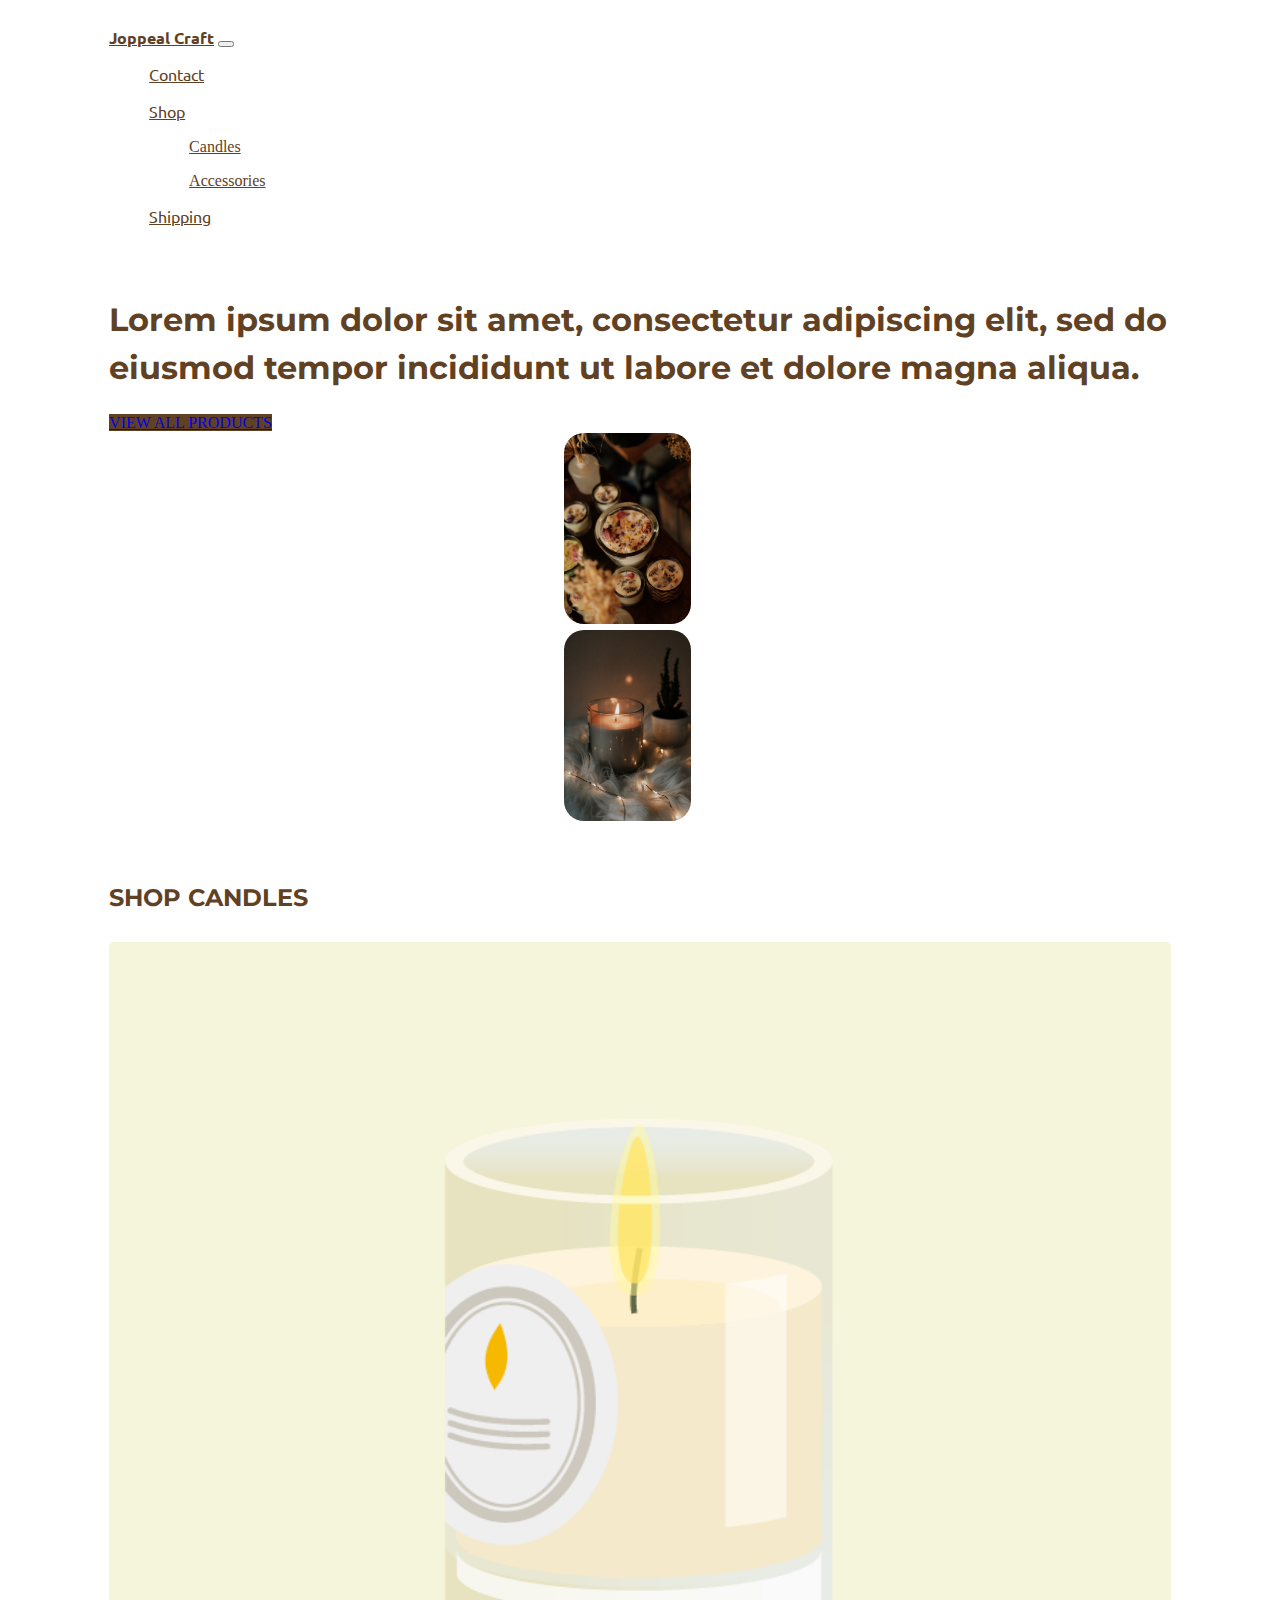
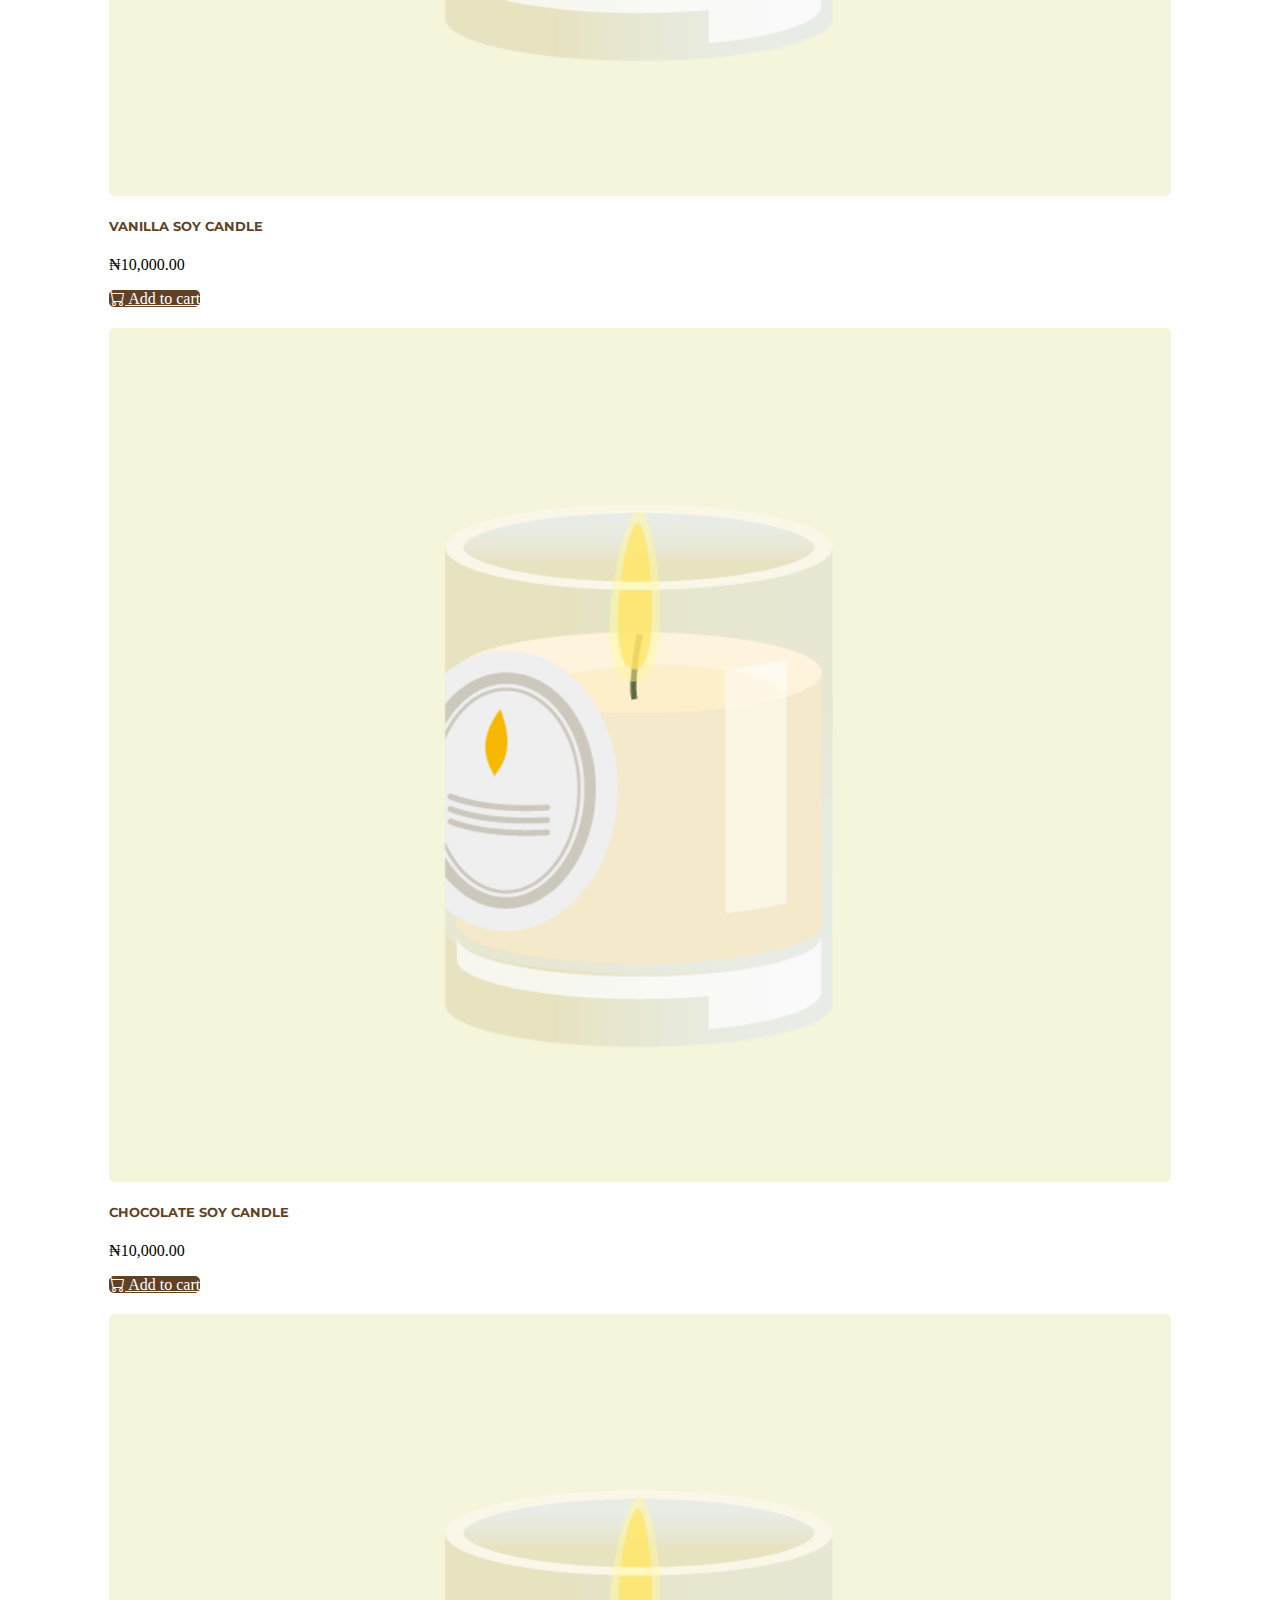
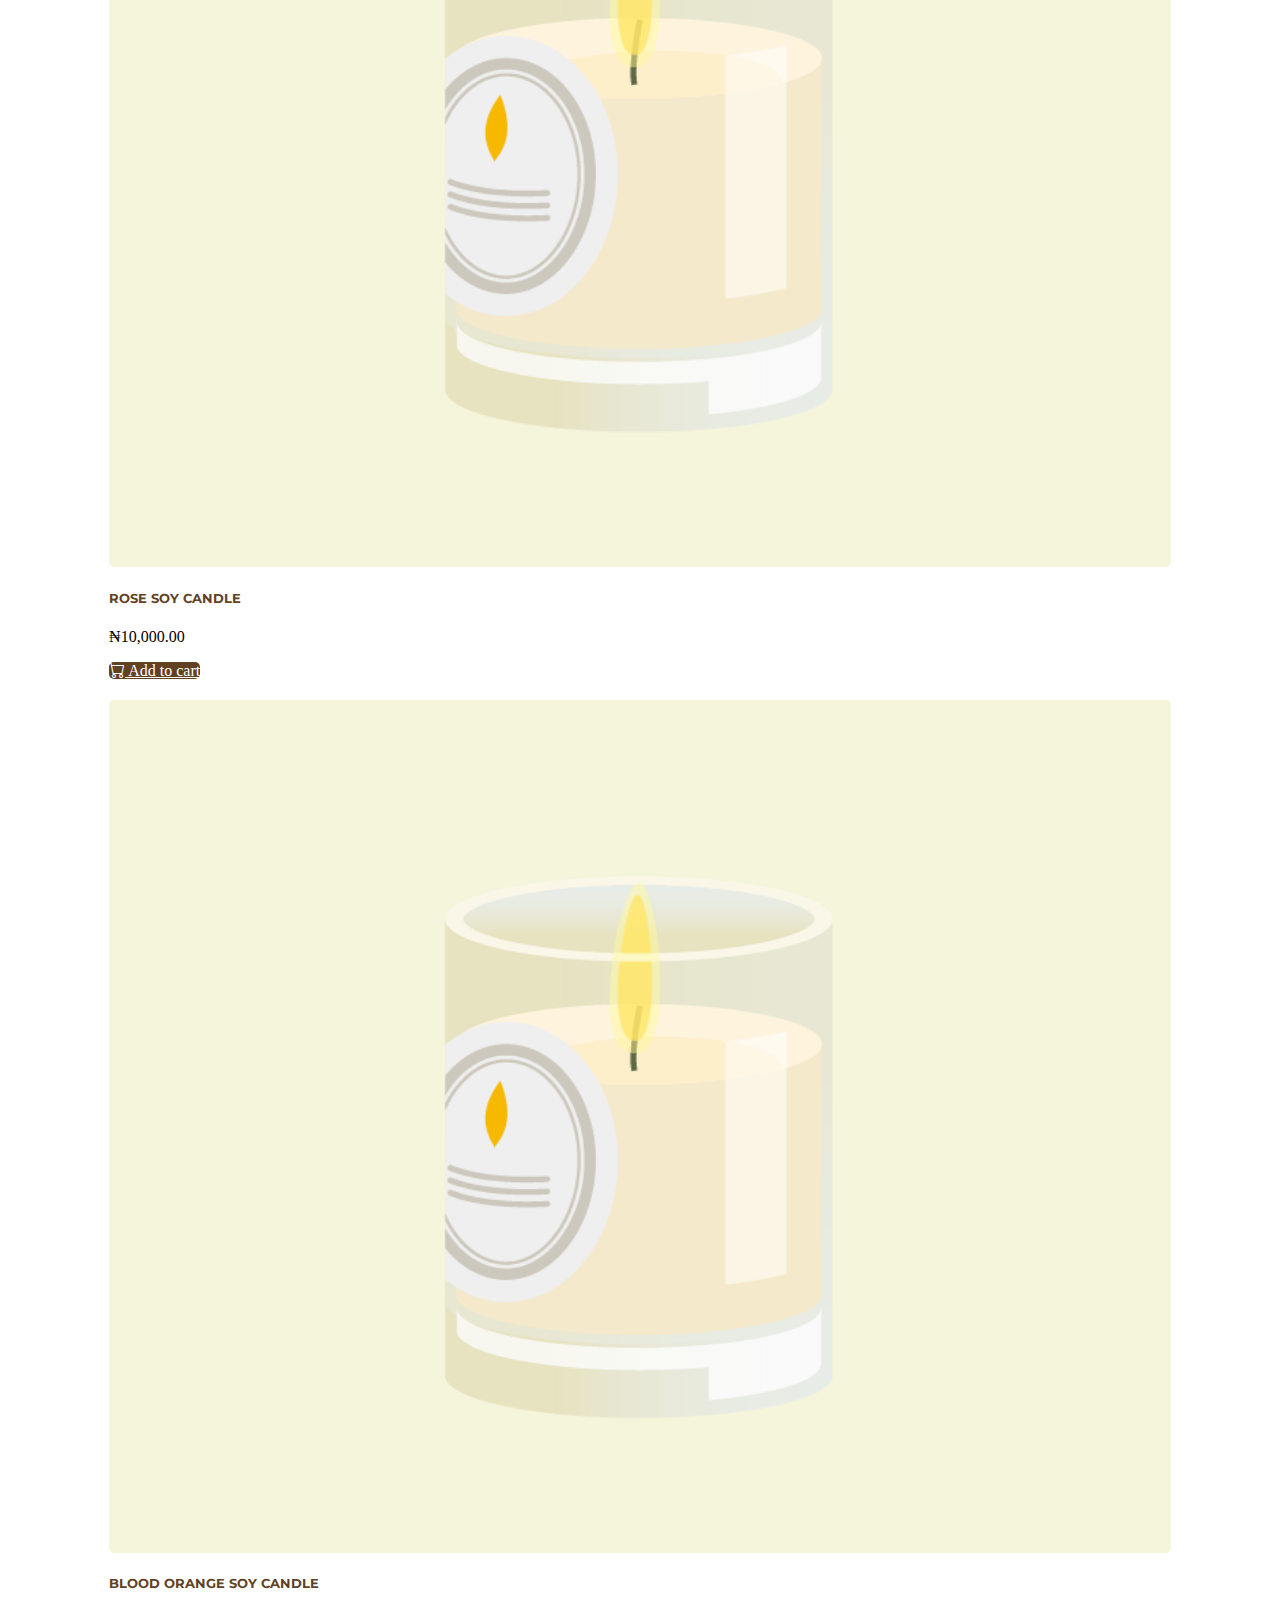
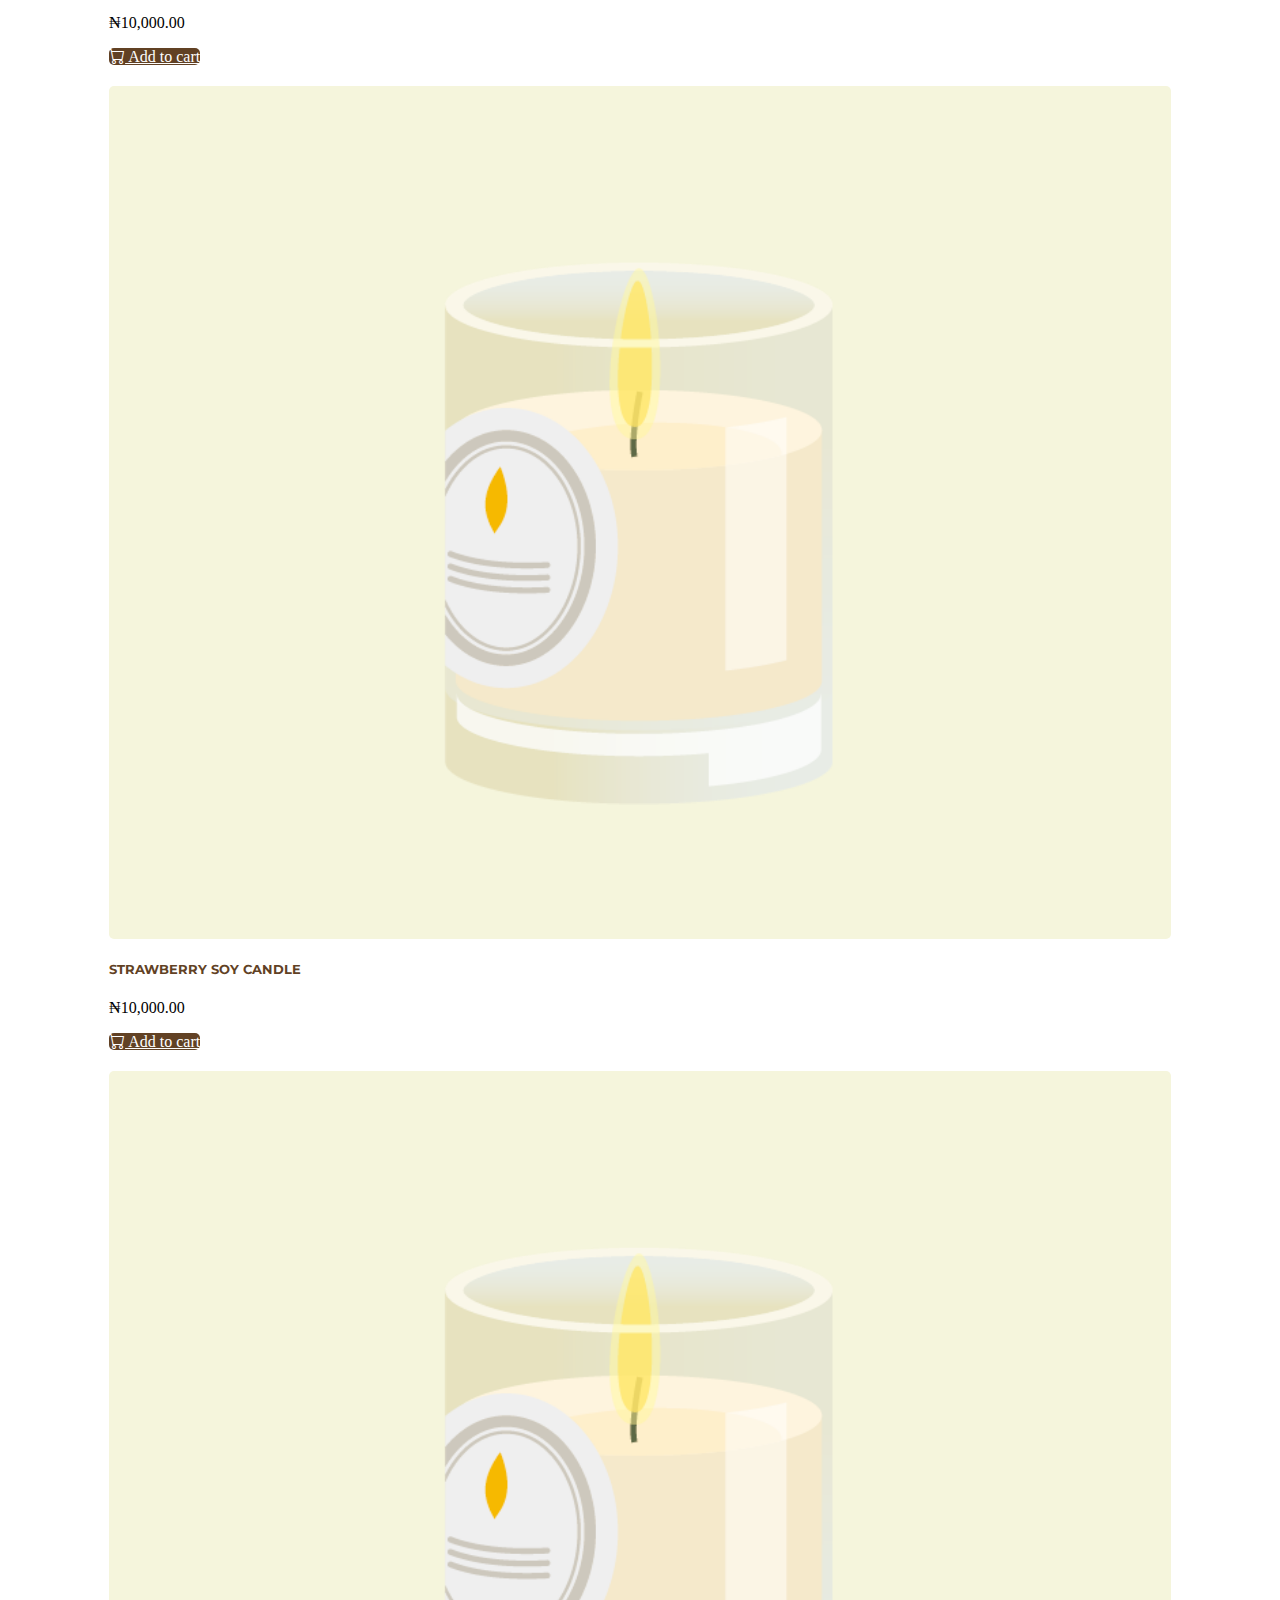
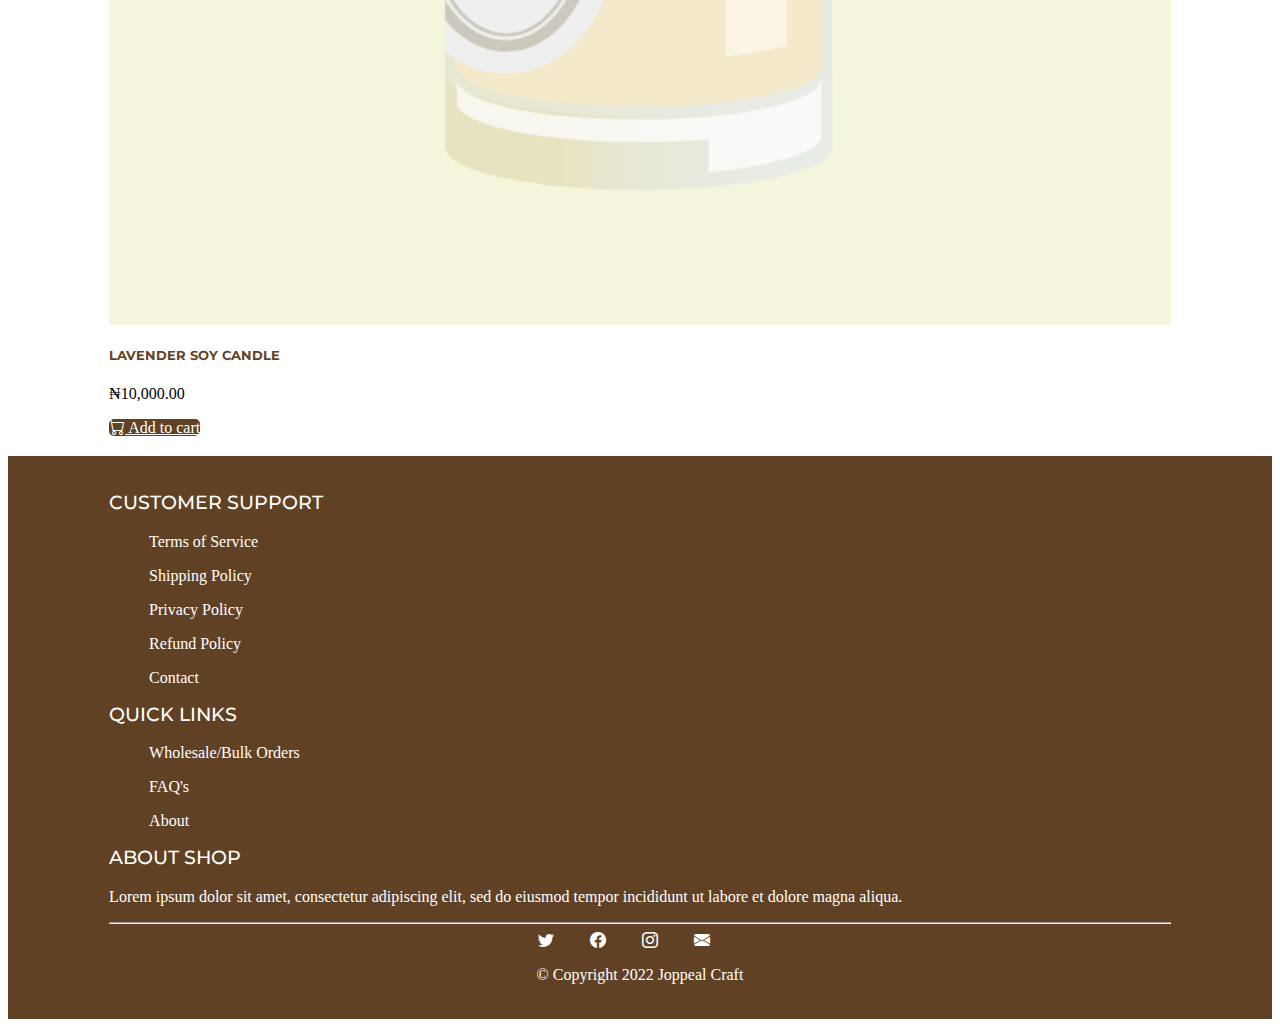
<file: index.html>
<!DOCTYPE html>
<html lang="en">
<head>
    <meta charset="UTF-8">
    <meta http-equiv="X-UA-Compatible" content="IE=edge">
    <!-- CSS only -->
    <link rel="stylesheet" href="https://cdn.jsdelivr.net/npm/bootstrap-icons@1.9.1/font/bootstrap-icons.css">
<link href="https://cdn.jsdelivr.net/npm/bootstrap@5.2.2/dist/css/bootstrap.min.css" rel="stylesheet" integrity="sha384-Zenh87qX5JnK2Jl0vWa8Ck2rdkQ2Bzep5IDxbcnCeuOxjzrPF/et3URy9Bv1WTRi" crossorigin="anonymous">
    <link rel="stylesheet" href="css/styles.css">
    <meta name="viewport" content="width=device-width, initial-scale=1.0">
    <title>Joppeal Craft</title>
    <link rel="preconnect" href="https://fonts.googleapis.com">
<link rel="preconnect" href="https://fonts.gstatic.com" crossorigin>
<link href="https://fonts.googleapis.com/css2?family=Montserrat:wght@100;300;400;500;900&family=Ubuntu:wght@300;400;700&display=swap" rel="stylesheet"> 
<!-- JavaScript Bundle with Popper -->
<script src="https://cdn.jsdelivr.net/npm/bootstrap@5.2.2/dist/js/bootstrap.bundle.min.js" integrity="sha384-OERcA2EqjJCMA+/3y+gxIOqMEjwtxJY7qPCqsdltbNJuaOe923+mo//f6V8Qbsw3" crossorigin="anonymous"></script>


</head>
<body>
    <section id="title">
        <div class="container-fluid">
            <nav class="navbar navbar-expand-lg navbar-light">
                <a class="navbar-brand" href="index.html">Joppeal Craft</a>
                <button class="navbar-toggler" type="button" data-bs-toggle="collapse" data-bs-target="#navbarTogglerDemo01" aria-controls="navbarTogglerDemo01" aria-expanded="false" aria-label="Toggle navigation">
                  <span class="navbar-toggler-icon"></span>
                </button>
                <div class="collapse navbar-collapse" id="navbarTogglerDemo01">
                <ul class="navbar-nav ms-auto">
                    <li class="nav-item">
                        <a class="nav-link" href="">Contact</a>
                    </li>
                    <li class="nav-item dropdown">
                        <a class="nav-link dropdown-toggle" href="#" role="button" data-bs-toggle="dropdown" aria-expanded="false">
                          Shop
                        </a>
                        <ul class="dropdown-menu">
                          <li><a class="dropdown-item" href="#shop">Candles</a></li>
                          <li><a class="dropdown-item" href="accessories.html">Accessories</a></li>
                        </ul>
                      </li>
                    <li class="nav-item">
                        <a class="nav-link" href="">Shipping</a>
                    </li>
                </ul>
                </div>
            </nav>
            <div class="row">
                <div class="col-lg-6 heading-div">
                    <h1 class="big-heading">Lorem ipsum dolor sit amet, consectetur adipiscing elit, sed do eiusmod tempor incididunt ut labore et dolore magna aliqua.</h1>
                    <a href="all products.html" class="btn btn-dark btn-lg product-btn" role="button">VIEW ALL PRODUCTS</a>
                </div>
        
                <div class="col-lg-6 image-div">
                    <div id="carouselExampleSlidesOnly" class="carousel slide car-div" data-bs-ride="carousel">
                        <div class="carousel-inner">
                          <div class="carousel-item active">
                            <img src="images/candle-1.jpg" class="d-block w-100 car-image" alt="...">
                          </div>                
                          <div class="carousel-item">
                            <img src="images/candle-3.jpg" class="d-block w-100 car-image" alt="...">
                          </div>
                        </div>
                      </div>
                </div>
            </div>    
            
        </div>
    
    </section>

    <section id="shop">
      <div class="container-fluid">
        <h2>SHOP CANDLES</h2>
        <div class="row shop-row">
          <div class="col-lg-4 col-md-6 col-sm-6 col-xs-6 test">
            <div class="card shop-card">
              <div class="shop-img-div">
                <img src="images/Candles.png" class="card-img-top shop-img" alt="...">
              </div>
              <div class="card-body">
                <h5 class="card-title">VANILLA SOY CANDLE</h5>
                <p class="card-text">₦10,000.00</p>
                <div class="d-grid gap-2">
                  <a href="#" class="btn btn-lg shop-btn" type="button"><i class="bi bi-cart"></i> Add to cart</a>
                </div>
              </div>
            </div>
          </div>
          <div class="col-lg-4 col-md-6 col-sm-6 col-xs-6 test">
            <div class="card shop-card">
              <div class="shop-img-div">
                <img src="images/Candles.png" class="card-img-top shop-img" alt="...">
              </div>
              <div class="card-body">
                <h5 class="card-title">CHOCOLATE SOY CANDLE</h5>
                <p class="card-text">₦10,000.00</p>
                <div class="d-grid gap-2">
                  <a href="#" class="btn btn-lg shop-btn" type="button"><i class="bi bi-cart"></i> Add to cart</a>
                </div>
              </div>
            </div>
          </div>
          <div class="col-lg-4 col-md-6 col-sm-6 col-xs-6 test">
            <div class="card shop-card">
              <div class="shop-img-div">
                <img src="images/Candles.png" class="card-img-top shop-img" alt="...">
              </div>
              <div class="card-body">
                <h5 class="card-title">ROSE SOY CANDLE</h5>
                <p class="card-text">₦10,000.00</p>
                <div class="d-grid gap-2">
                  <a href="#" class="btn btn-lg shop-btn" type="button"><i class="bi bi-cart"></i> Add to cart</a>
                </div>
              </div>
            </div>
          </div>
          <div class="col-lg-4 col-md-6 col-sm-6 col-xs-6 test">
            <div class="card shop-card">
              <div class="shop-img-div">
                <img src="images/Candles.png" class="card-img-top shop-img" alt="...">
              </div>
              <div class="card-body">
                <h5 class="card-title">BLOOD ORANGE SOY CANDLE</h5>
                <p class="card-text">₦10,000.00</p>
                <div class="d-grid gap-2">
                  <a href="#" class="btn btn-lg shop-btn" type="button"><i class="bi bi-cart"></i> Add to cart</a>
                </div>
              </div>
            </div>
          </div>
          <div class="col-lg-4 col-md-6 col-sm-6 col-xs-6 test">
            <div class="card shop-card">
              <div class="shop-img-div">
                <img src="images/Candles.png" class="card-img-top shop-img" alt="...">
              </div>
              <div class="card-body">
                <h5 class="card-title">STRAWBERRY SOY CANDLE</h5>
                <p class="card-text">₦10,000.00</p>
                <div class="d-grid gap-2">
                  <a href="#" class="btn btn-lg shop-btn" type="button"><i class="bi bi-cart"></i> Add to cart</a>
                </div>
              </div>
            </div>
          </div>
          <div class="col-lg-4 col-md-6 col-sm-6 col-xs-6 test">
            <div class="card shop-card">
              <div class="shop-img-div">
                <img src="images/Candles.png" class="card-img-top shop-img" alt="...">
              </div>
              <div class="card-body">
                <h5 class="card-title">LAVENDER SOY CANDLE</h5>
                <p class="card-text">₦10,000.00</p>
                <div class="d-grid gap-2">
                  <a href="#" class="btn btn-lg shop-btn" type="button"><i class="bi bi-cart"></i> Add to cart</a>
                </div>
              </div>
            </div>
          </div>
        </div>
      </div>
    </section>

    <section id="footer">
      <div class="container-fluid">
        <div class="row">
          <div class="col-lg-4 col-md-6 col-sm-6 col-xs-6">
            <h3 class="footer-heading">CUSTOMER SUPPORT</h3>
            <ul>
              <li>Terms of Service</li>
              <li>Shipping Policy</li>
              <li>Privacy Policy</li>
              <li>Refund Policy</li>
              <li>Contact</li>
            </ul>
          </div>
          <div class="col-lg-4 col-md-6 col-sm-6 col-xs-6">
            <h3 class="footer-heading">QUICK LINKS</h3>
            <ul>
              <li>Wholesale/Bulk Orders</li>
              <li>FAQ's</li>
              <li>About</li>
            </ul>
          </div>
          <div class="col-lg-4 col-md-6 col-sm-6 col-xs-6">
            <h3 class="footer-heading">ABOUT SHOP</h3>
            <p>Lorem ipsum dolor sit amet, consectetur adipiscing elit, sed do eiusmod tempor incididunt ut labore et dolore magna aliqua.</p>
          </div>
        </div>
        <hr>
        <div class="footer-div">
          <div>
            <a class="footer-link" href="https://twitter.com/"><i class="bi bi-twitter footer-bi"></i></a>
            <a class="footer-link" href="https://www.facebook.com/"><i class="bi bi-facebook footer-bi"></i></a>
            <a class="footer-link" href="https://www.instagram.com/"><i class="bi bi-instagram footer-bi"></i></a>
            <a class="footer-link" href="mailto:theoidehen@gmail.com"><i class="bi bi-envelope-fill footer-bi"></i></a>
          </div>
          <div>
            <p class="c-22">© Copyright 2022 Joppeal Craft</p>
          </div>
        </div>       
      </div>
   
    </section>
</body>
</html>
</file>
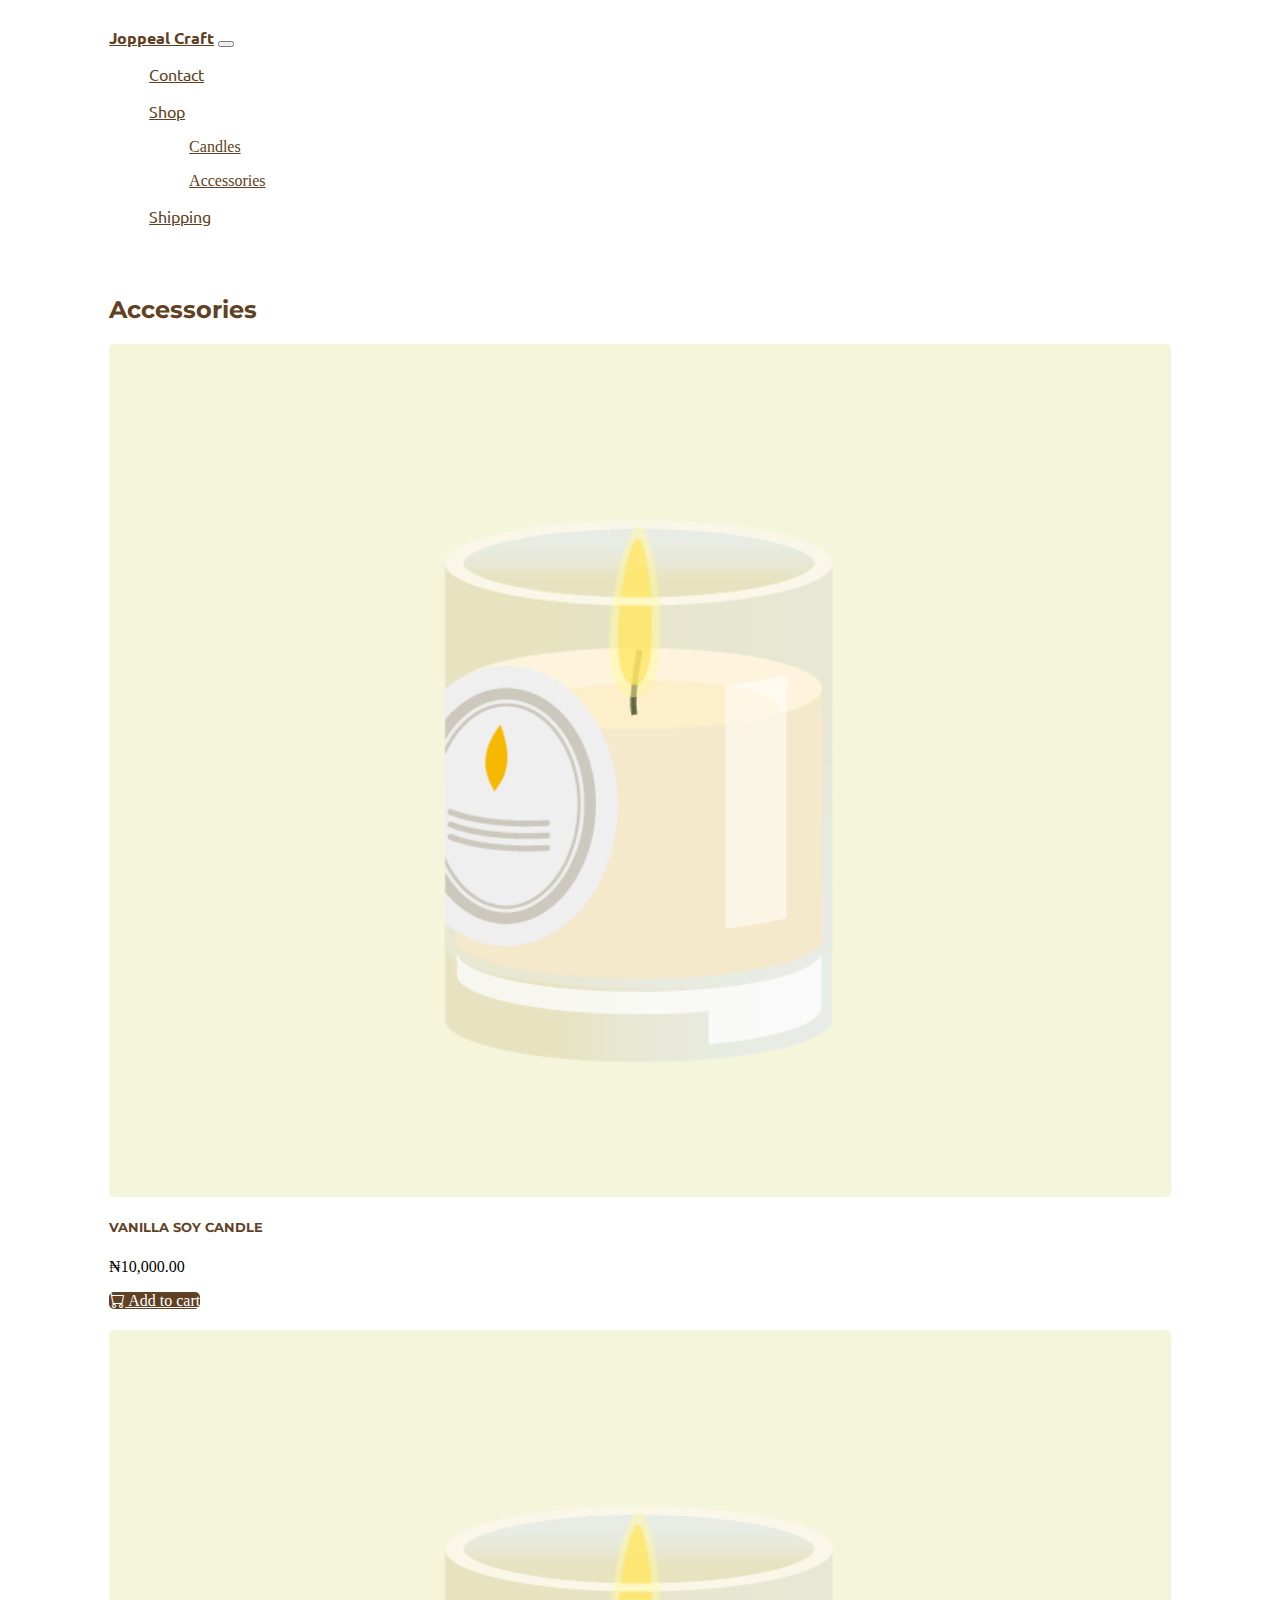
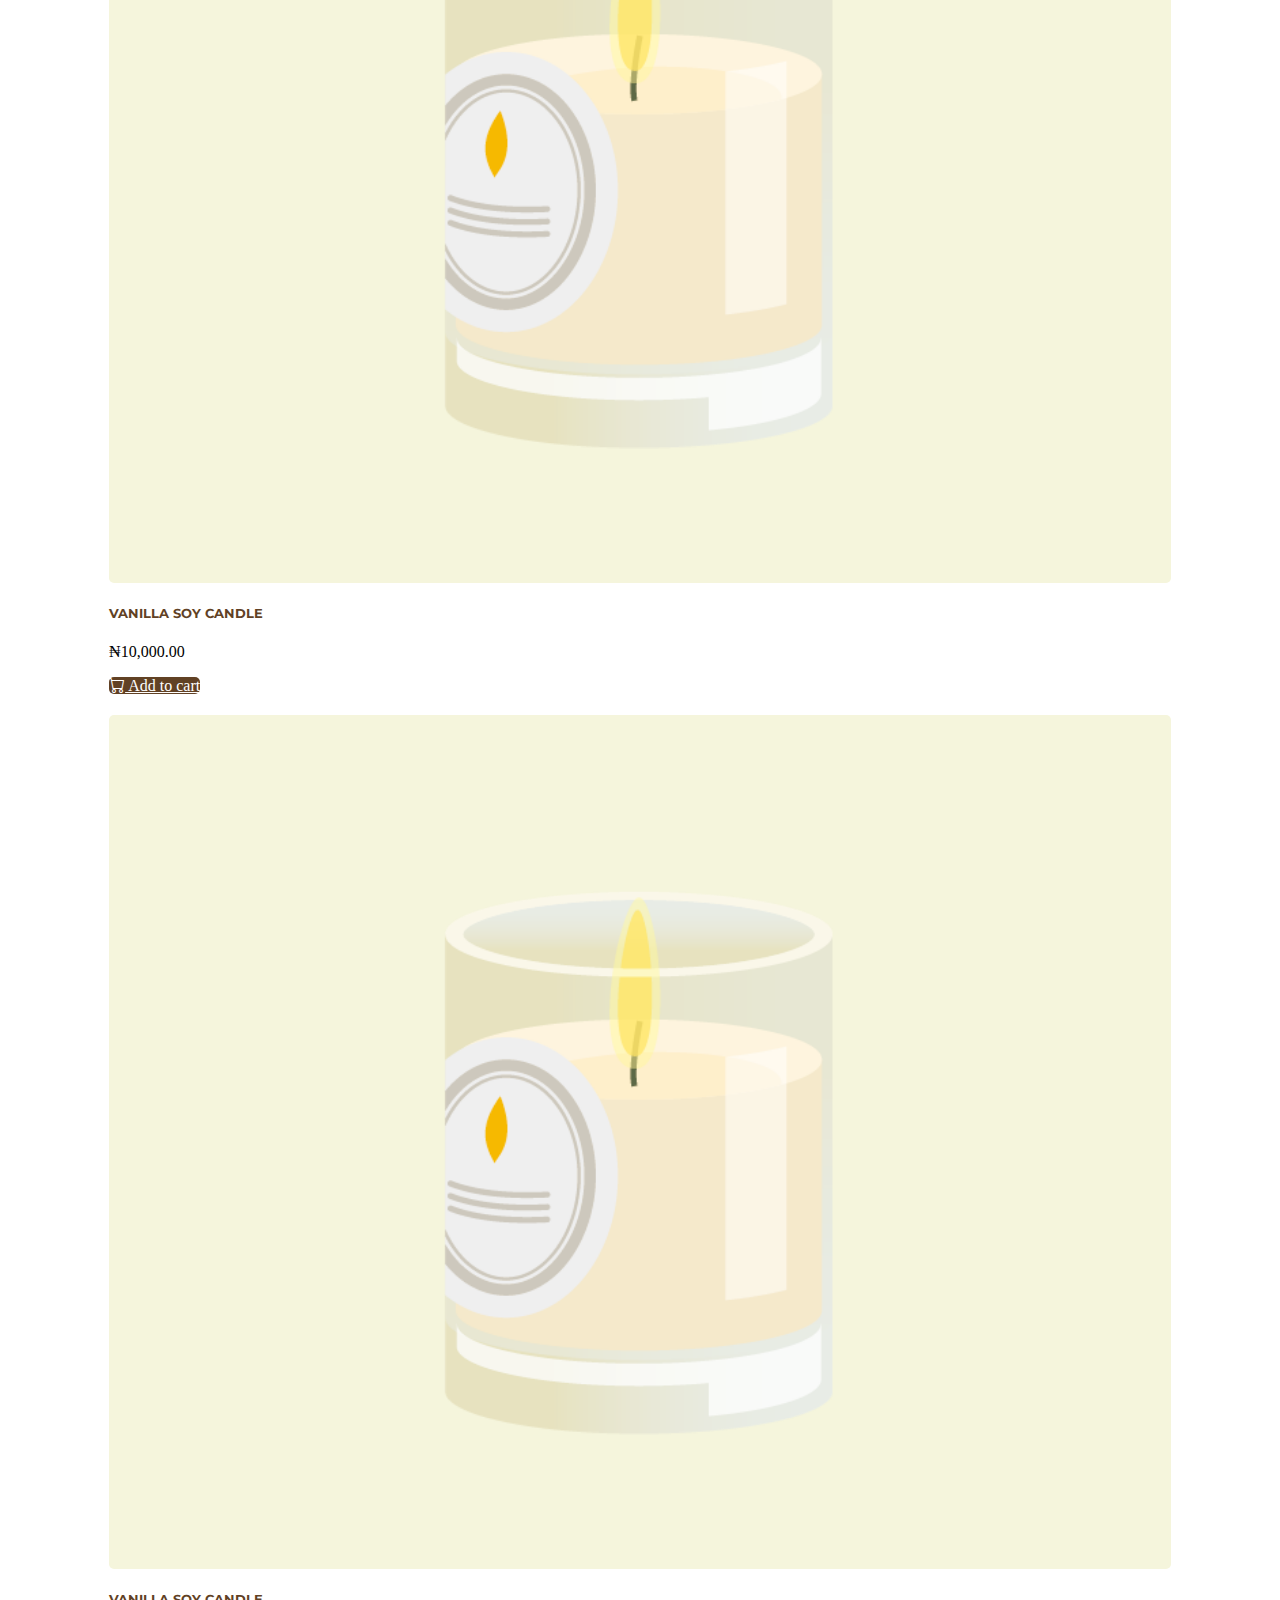
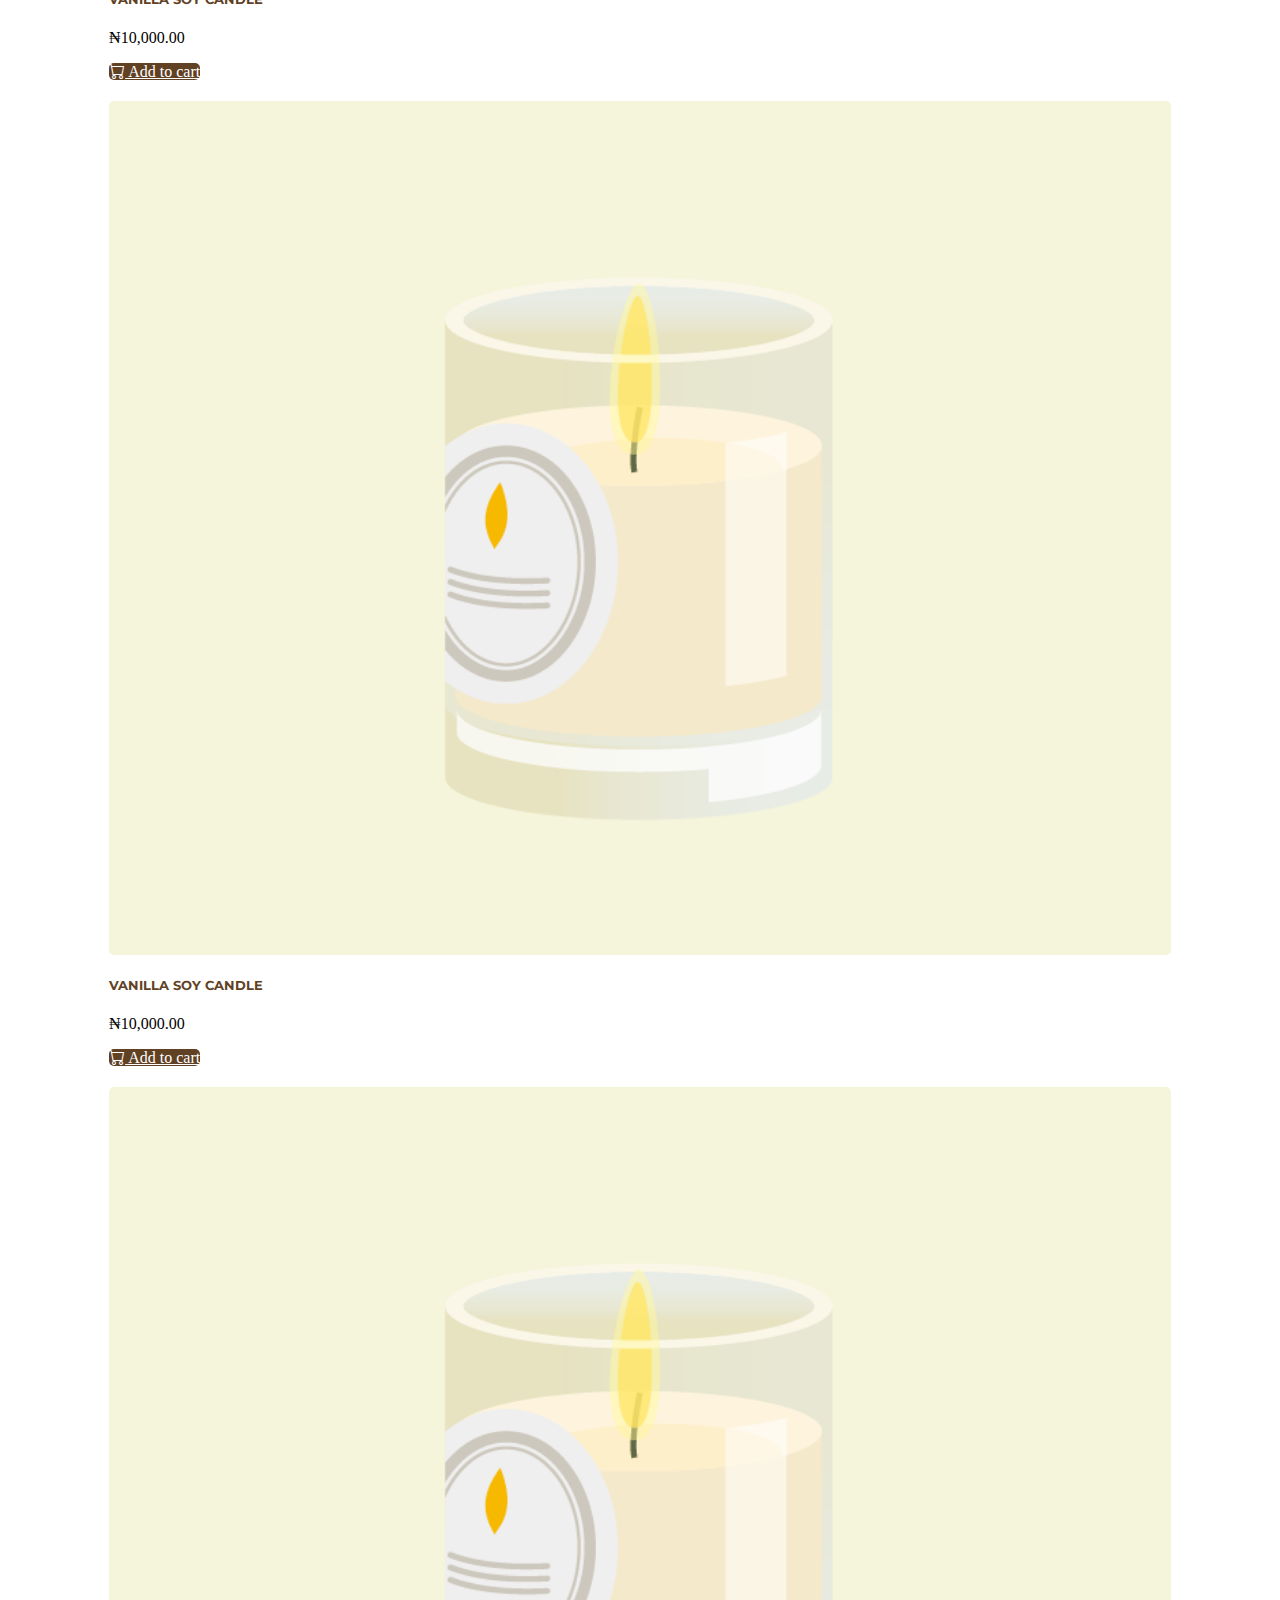
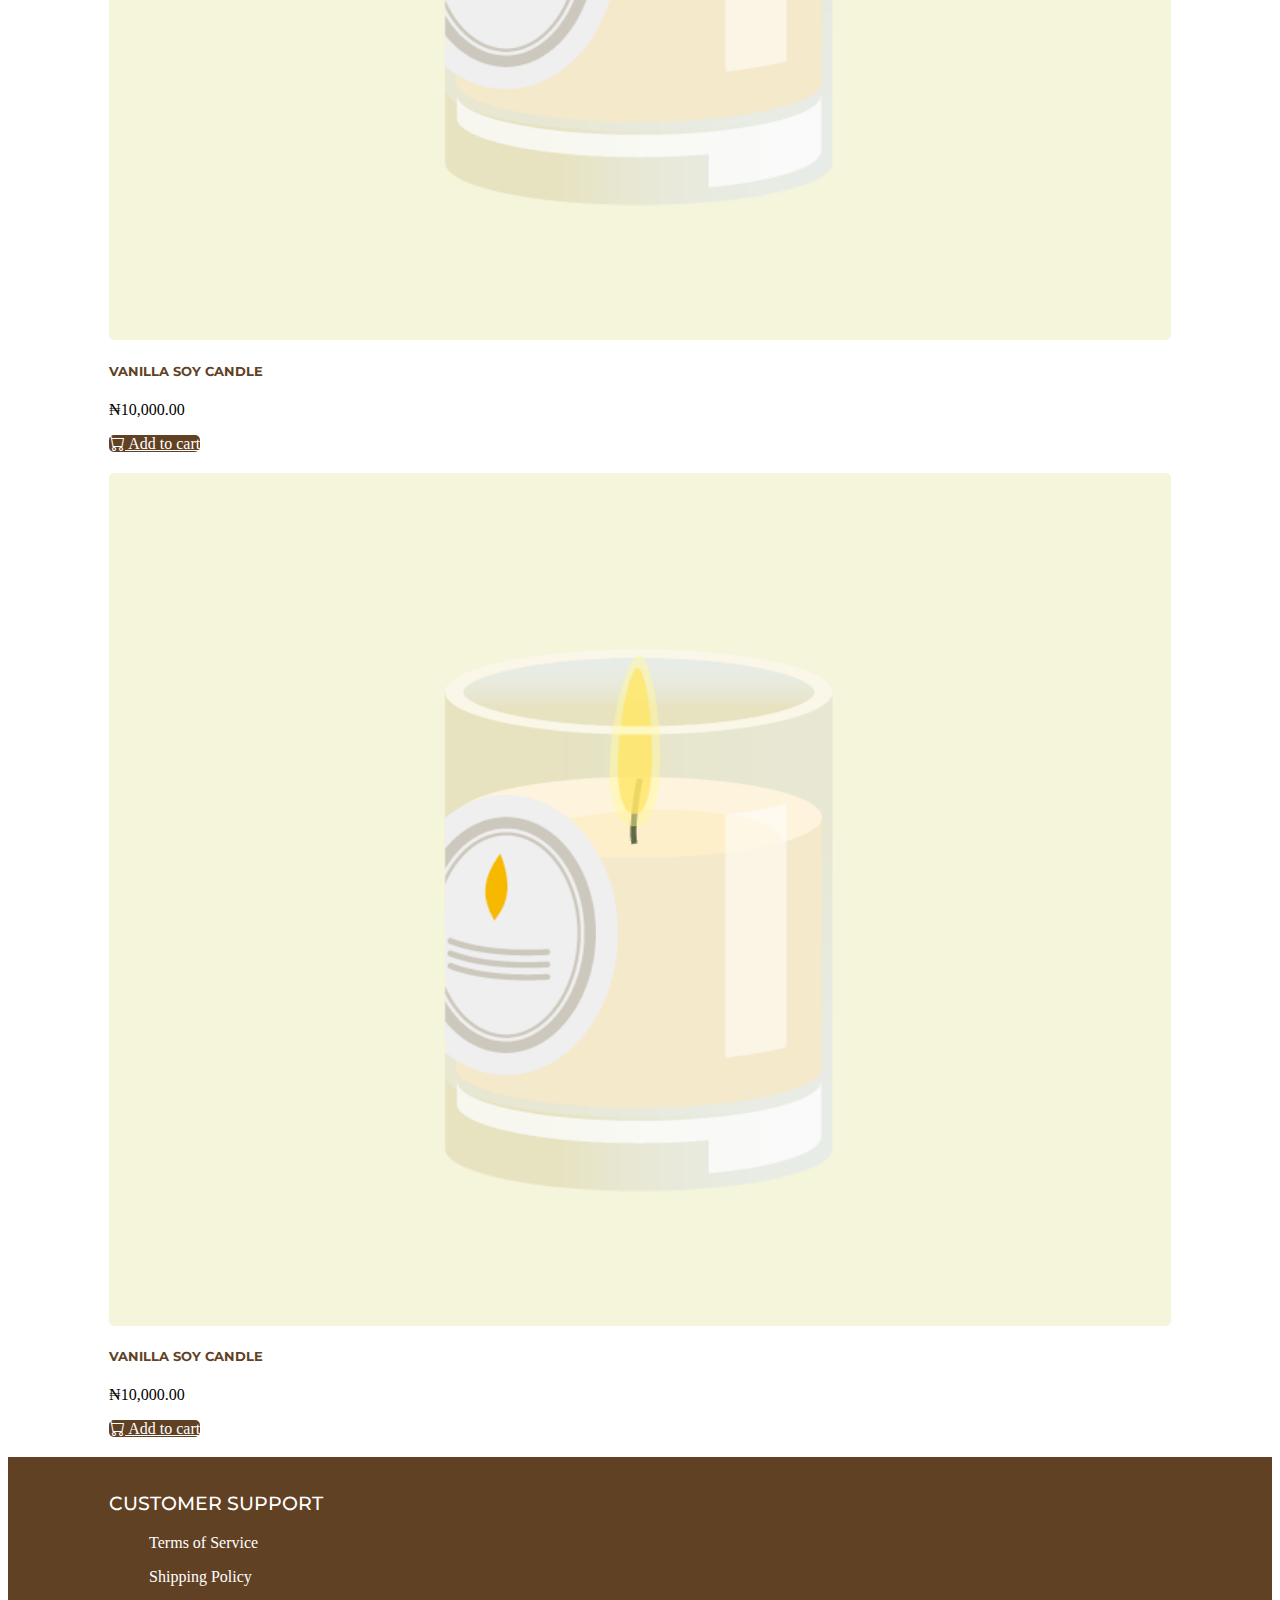
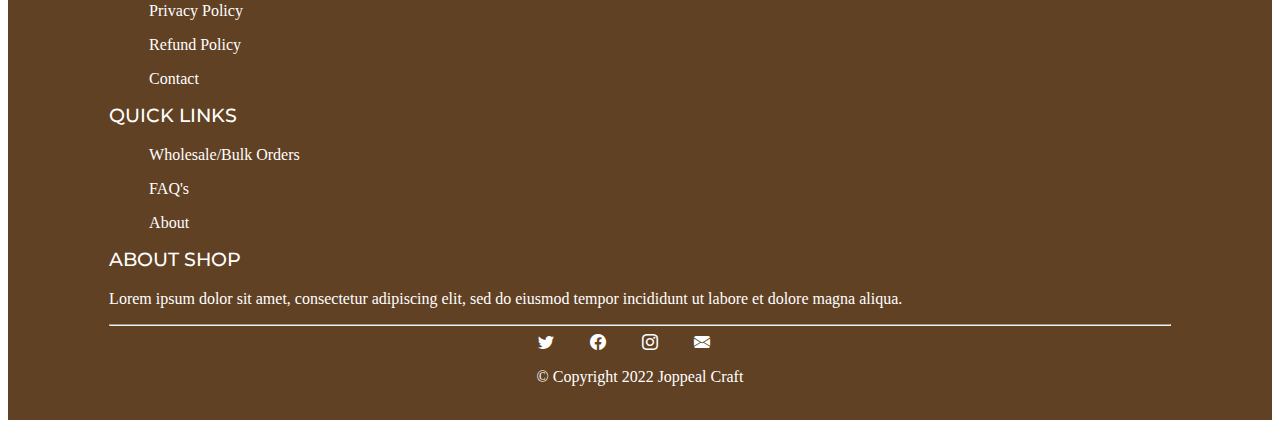
<file: accessories.html>
<!DOCTYPE html>
<html lang="en">
    <head>
        <meta charset="UTF-8">
        <meta http-equiv="X-UA-Compatible" content="IE=edge">
        <!-- CSS only -->
        <link rel="stylesheet" href="https://cdn.jsdelivr.net/npm/bootstrap-icons@1.9.1/font/bootstrap-icons.css">
    <link href="https://cdn.jsdelivr.net/npm/bootstrap@5.2.2/dist/css/bootstrap.min.css" rel="stylesheet" integrity="sha384-Zenh87qX5JnK2Jl0vWa8Ck2rdkQ2Bzep5IDxbcnCeuOxjzrPF/et3URy9Bv1WTRi" crossorigin="anonymous">
        <link rel="stylesheet" href="css/styles.css">
        <meta name="viewport" content="width=device-width, initial-scale=1.0">
        <title>Accessories-Joppeal Craft</title>
        <link rel="preconnect" href="https://fonts.googleapis.com">
    <link rel="preconnect" href="https://fonts.gstatic.com" crossorigin>
    <link href="https://fonts.googleapis.com/css2?family=Montserrat:wght@100;300;400;500;900&family=Ubuntu:wght@300;400;700&display=swap" rel="stylesheet"> 
    <!-- JavaScript Bundle with Popper -->
    <script src="https://cdn.jsdelivr.net/npm/bootstrap@5.2.2/dist/js/bootstrap.bundle.min.js" integrity="sha384-OERcA2EqjJCMA+/3y+gxIOqMEjwtxJY7qPCqsdltbNJuaOe923+mo//f6V8Qbsw3" crossorigin="anonymous"></script>
    </head>
<body>
    <section id="accessories">
        <div class="container-fluid">
            <nav class="navbar navbar-expand-lg navbar-light">
                <a class="navbar-brand" href="index.html">Joppeal Craft</a>
                <button class="navbar-toggler" type="button" data-bs-toggle="collapse" data-bs-target="#navbarTogglerDemo01" aria-controls="navbarTogglerDemo01" aria-expanded="false" aria-label="Toggle navigation">
                  <span class="navbar-toggler-icon"></span>
                </button>
                <div class="collapse navbar-collapse" id="navbarTogglerDemo01">
                <ul class="navbar-nav ms-auto">
                    <li class="nav-item">
                        <a class="nav-link" href="">Contact</a>
                    </li>
                    <li class="nav-item dropdown">
                        <a class="nav-link dropdown-toggle" href="#" role="button" data-bs-toggle="dropdown" aria-expanded="false">
                          Shop
                        </a>
                        <ul class="dropdown-menu">
                          <li><a class="dropdown-item" href="#shop">Candles</a></li>
                          <li><a class="dropdown-item" href="#">Accessories</a></li>
                        </ul>
                      </li>
                    <li class="nav-item">
                        <a class="nav-link" href="">Shipping</a>
                    </li>
                </ul>
                </div>
            </nav>

            <h2>Accessories</h2>
            <div class="row">
                <div class="col-lg-3 col-md-6 col-sm-6 col-xs-6 test">
                    <div class="card shop-card">
                      <div class="shop-img-div">
                        <img src="images/Candles.png" class="card-img-top shop-img" alt="...">
                      </div>
                      <div class="card-body">
                        <h5 class="card-title">VANILLA SOY CANDLE</h5>
                        <p class="card-text">₦10,000.00</p>
                        <div class="d-grid gap-2">
                          <a href="#" class="btn btn-lg shop-btn" type="button"><i class="bi bi-cart"></i> Add to cart</a>
                        </div>
                      </div>
                    </div>
                  </div>
                  <div class="col-lg-3 col-md-6 col-sm-6 col-xs-6 test">
                    <div class="card shop-card">
                      <div class="shop-img-div">
                        <img src="images/Candles.png" class="card-img-top shop-img" alt="...">
                      </div>
                      <div class="card-body">
                        <h5 class="card-title">VANILLA SOY CANDLE</h5>
                        <p class="card-text">₦10,000.00</p>
                        <div class="d-grid gap-2">
                          <a href="#" class="btn btn-lg shop-btn" type="button"><i class="bi bi-cart"></i> Add to cart</a>
                        </div>
                      </div>
                    </div>
                  </div>
                  <div class="col-lg-3 col-md-6 col-sm-6 col-xs-6 test">
                    <div class="card shop-card">
                      <div class="shop-img-div">
                        <img src="images/Candles.png" class="card-img-top shop-img" alt="...">
                      </div>
                      <div class="card-body">
                        <h5 class="card-title">VANILLA SOY CANDLE</h5>
                        <p class="card-text">₦10,000.00</p>
                        <div class="d-grid gap-2">
                          <a href="#" class="btn btn-lg shop-btn" type="button"><i class="bi bi-cart"></i> Add to cart</a>
                        </div>
                      </div>
                    </div>
                  </div>
                  <div class="col-lg-3 col-md-6 col-sm-6 col-xs-6 test">
                    <div class="card shop-card">
                      <div class="shop-img-div">
                        <img src="images/Candles.png" class="card-img-top shop-img" alt="...">
                      </div>
                      <div class="card-body">
                        <h5 class="card-title">VANILLA SOY CANDLE</h5>
                        <p class="card-text">₦10,000.00</p>
                        <div class="d-grid gap-2">
                          <a href="#" class="btn btn-lg shop-btn" type="button"><i class="bi bi-cart"></i> Add to cart</a>
                        </div>
                      </div>
                    </div>
                  </div>
                  <div class="col-lg-3 col-md-6 col-sm-6 col-xs-6 test">
                    <div class="card shop-card">
                      <div class="shop-img-div">
                        <img src="images/Candles.png" class="card-img-top shop-img" alt="...">
                      </div>
                      <div class="card-body">
                        <h5 class="card-title">VANILLA SOY CANDLE</h5>
                        <p class="card-text">₦10,000.00</p>
                        <div class="d-grid gap-2">
                          <a href="#" class="btn btn-lg shop-btn" type="button"><i class="bi bi-cart"></i> Add to cart</a>
                        </div>
                      </div>
                    </div>
                  </div>
                  <div class="col-lg-3 col-md-6 col-sm-6 col-xs-6 test">
                    <div class="card shop-card">
                      <div class="shop-img-div">
                        <img src="images/Candles.png" class="card-img-top shop-img" alt="...">
                      </div>
                      <div class="card-body">
                        <h5 class="card-title">VANILLA SOY CANDLE</h5>
                        <p class="card-text">₦10,000.00</p>
                        <div class="d-grid gap-2">
                          <a href="#" class="btn btn-lg shop-btn" type="button"><i class="bi bi-cart"></i> Add to cart</a>
                        </div>
                      </div>
                    </div>
                  </div>
            </div>

        </div>
    </section>

    <section id="footer">
        <div class="container-fluid">
            <div class="row">
                <div class="col-lg-4 col-md-6 col-sm-6 col-xs-6">
                  <h3 class="footer-heading">CUSTOMER SUPPORT</h3>
                  <ul>
                    <li>Terms of Service</li>
                    <li>Shipping Policy</li>
                    <li>Privacy Policy</li>
                    <li>Refund Policy</li>
                    <li>Contact</li>
                  </ul>
                </div>
                <div class="col-lg-4 col-md-6 col-sm-6 col-xs-6">
                  <h3 class="footer-heading">QUICK LINKS</h3>
                  <ul>
                    <li>Wholesale/Bulk Orders</li>
                    <li>FAQ's</li>
                    <li>About</li>
                  </ul>
                </div>
                <div class="col-lg-4 col-md-6 col-sm-6 col-xs-6">
                  <h3 class="footer-heading">ABOUT SHOP</h3>
                  <p>Lorem ipsum dolor sit amet, consectetur adipiscing elit, sed do eiusmod tempor incididunt ut labore et dolore magna aliqua.</p>
                </div>
              </div>
              <hr>
              <div class="footer-div">
                <div>
                  <a class="footer-link" href="https://twitter.com/"><i class="bi bi-twitter footer-bi"></i></a>
                  <a class="footer-link" href="https://www.facebook.com/"><i class="bi bi-facebook footer-bi"></i></a>
                  <a class="footer-link" href="https://www.instagram.com/"><i class="bi bi-instagram footer-bi"></i></a>
                  <a class="footer-link" href="mailto:theoidehen@gmail.com"><i class="bi bi-envelope-fill footer-bi"></i></a>
                </div>
                <div>
                  <p class="c-22">© Copyright 2022 Joppeal Craft</p>
                </div>
              </div> 
        </div>
    </section>
</body>
</html>
</file>
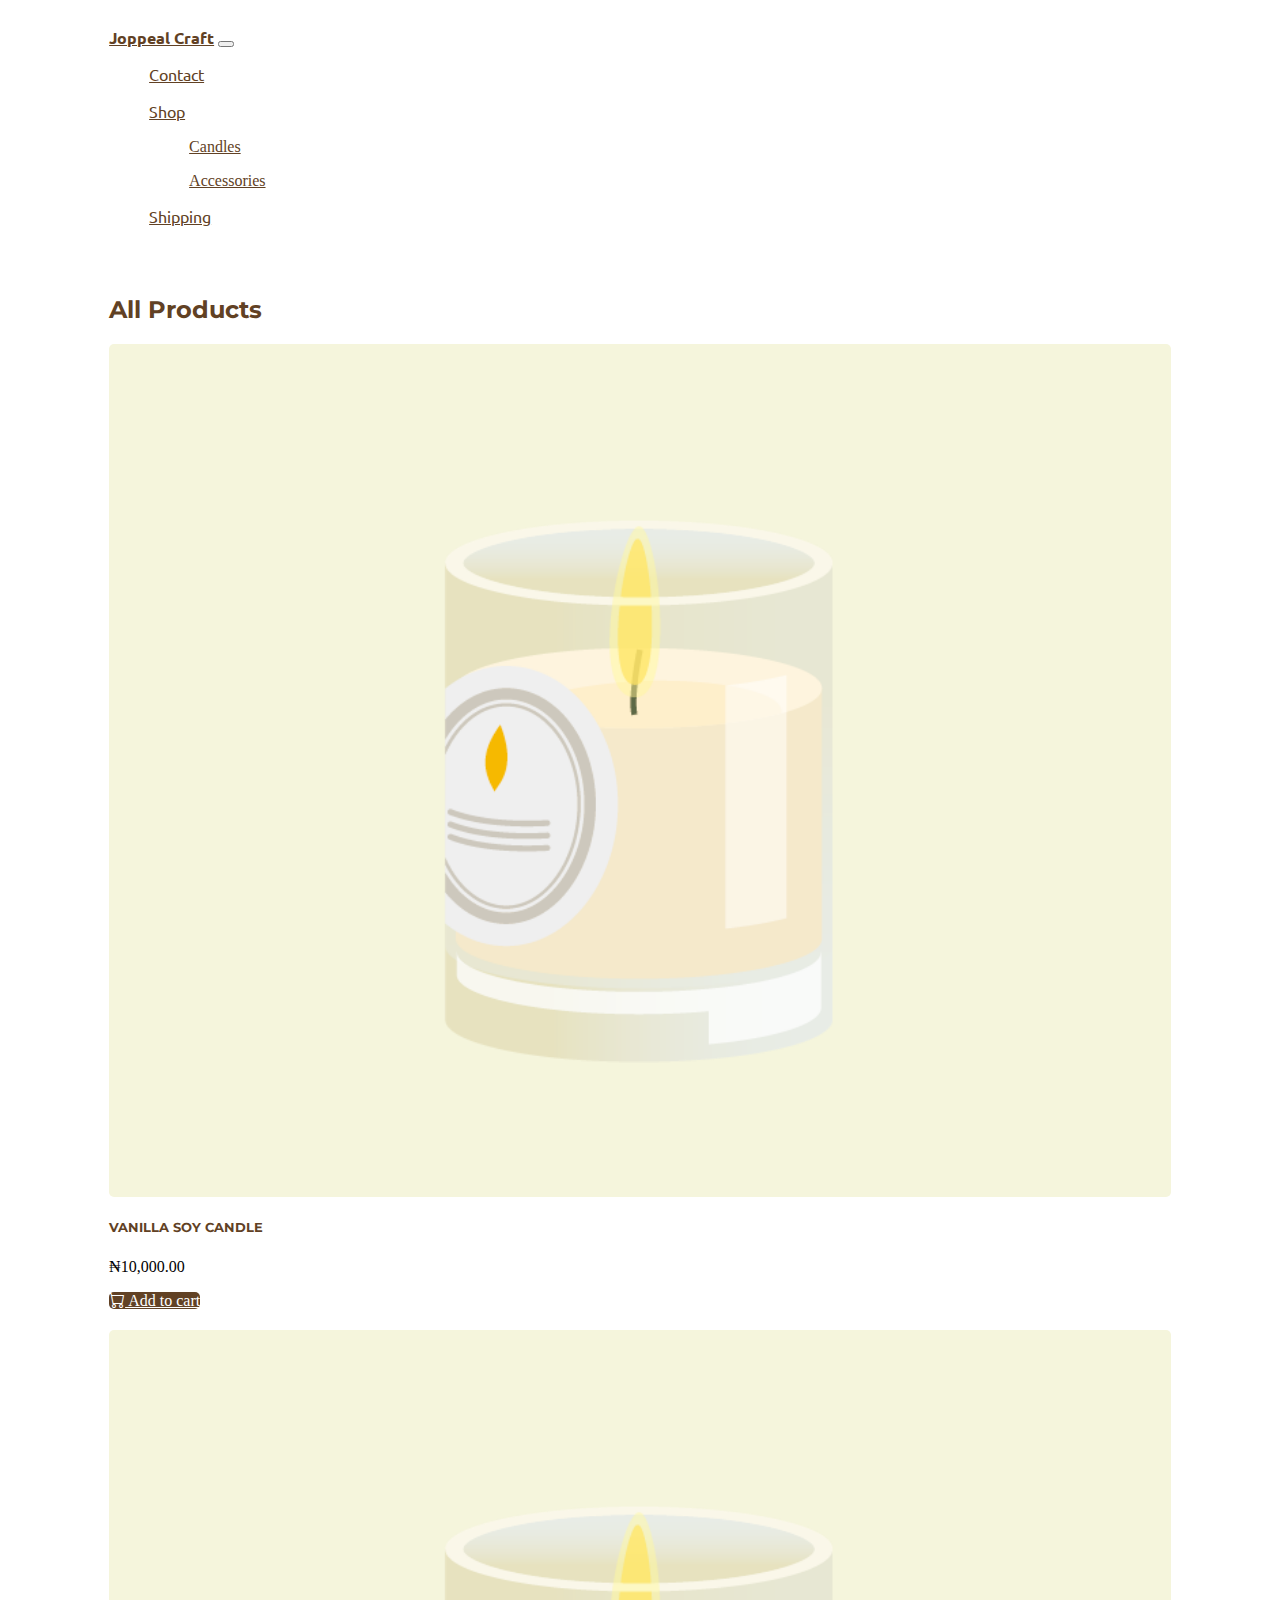
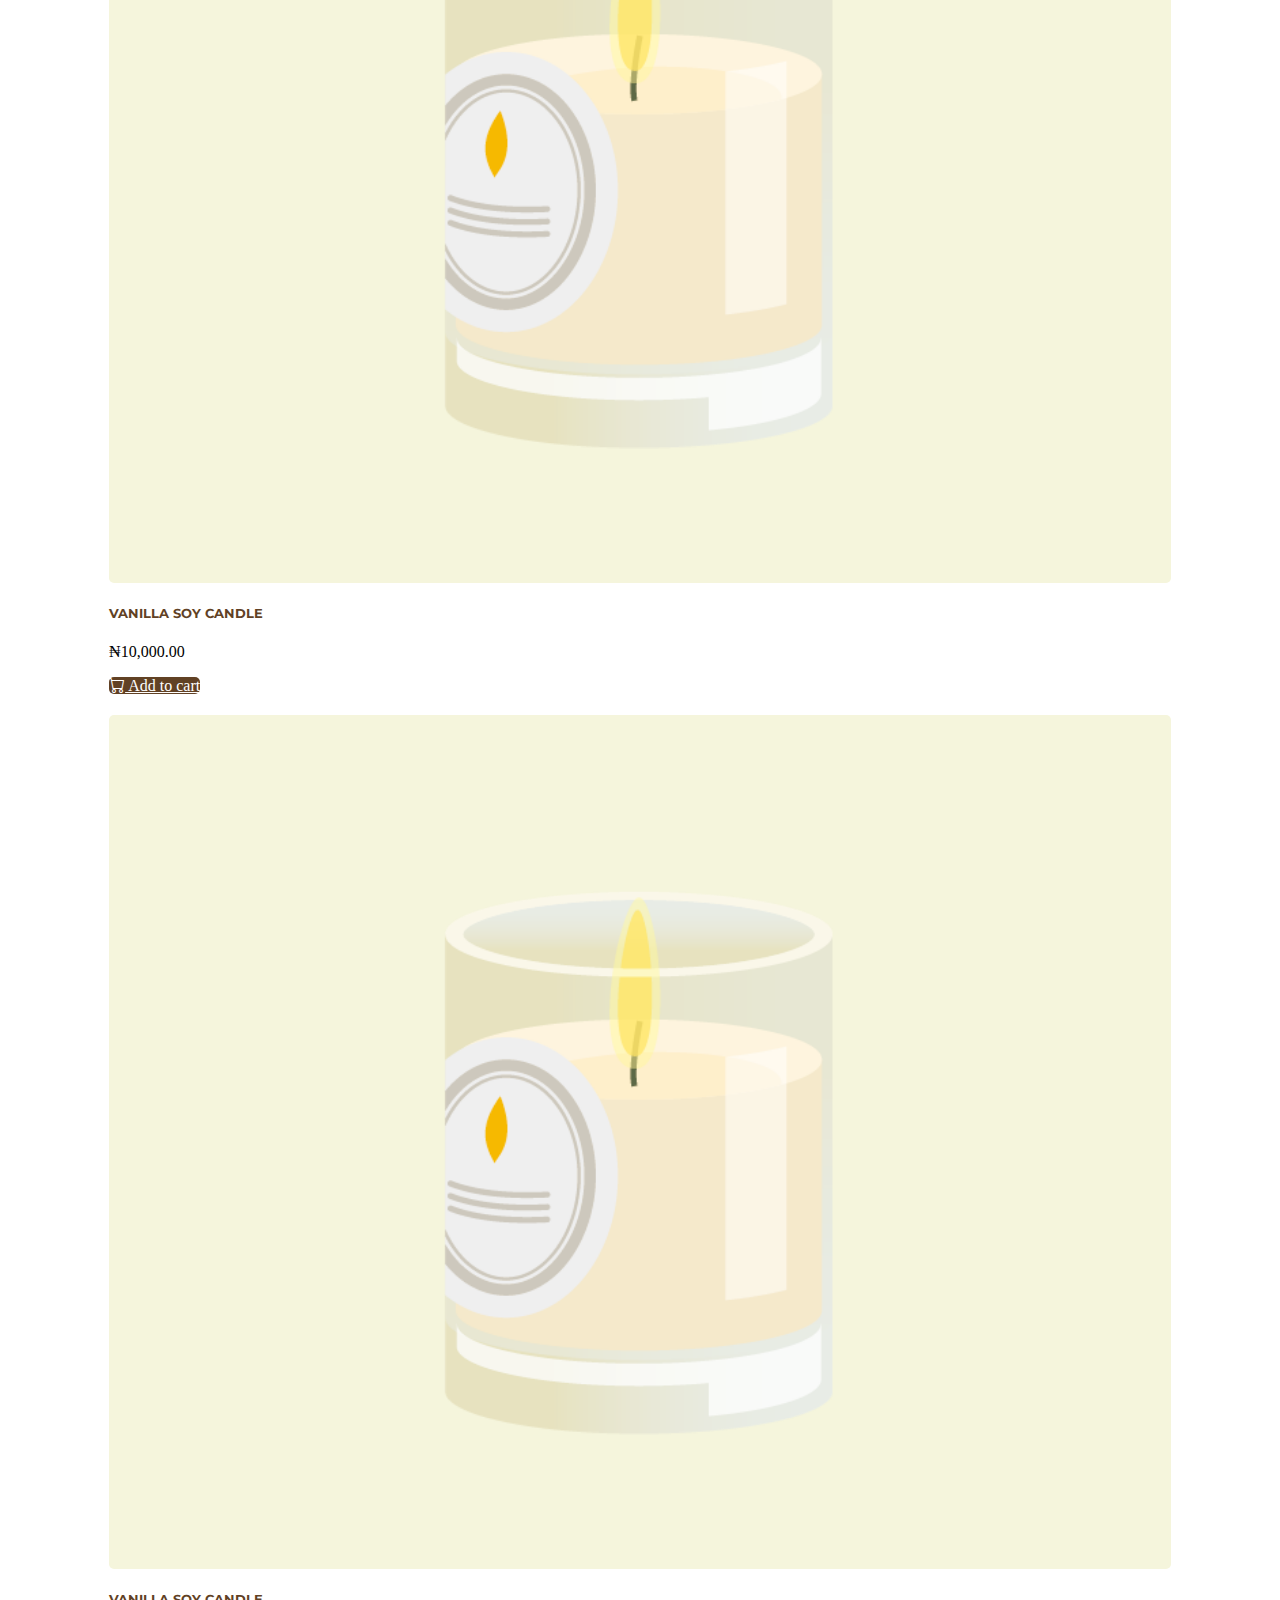
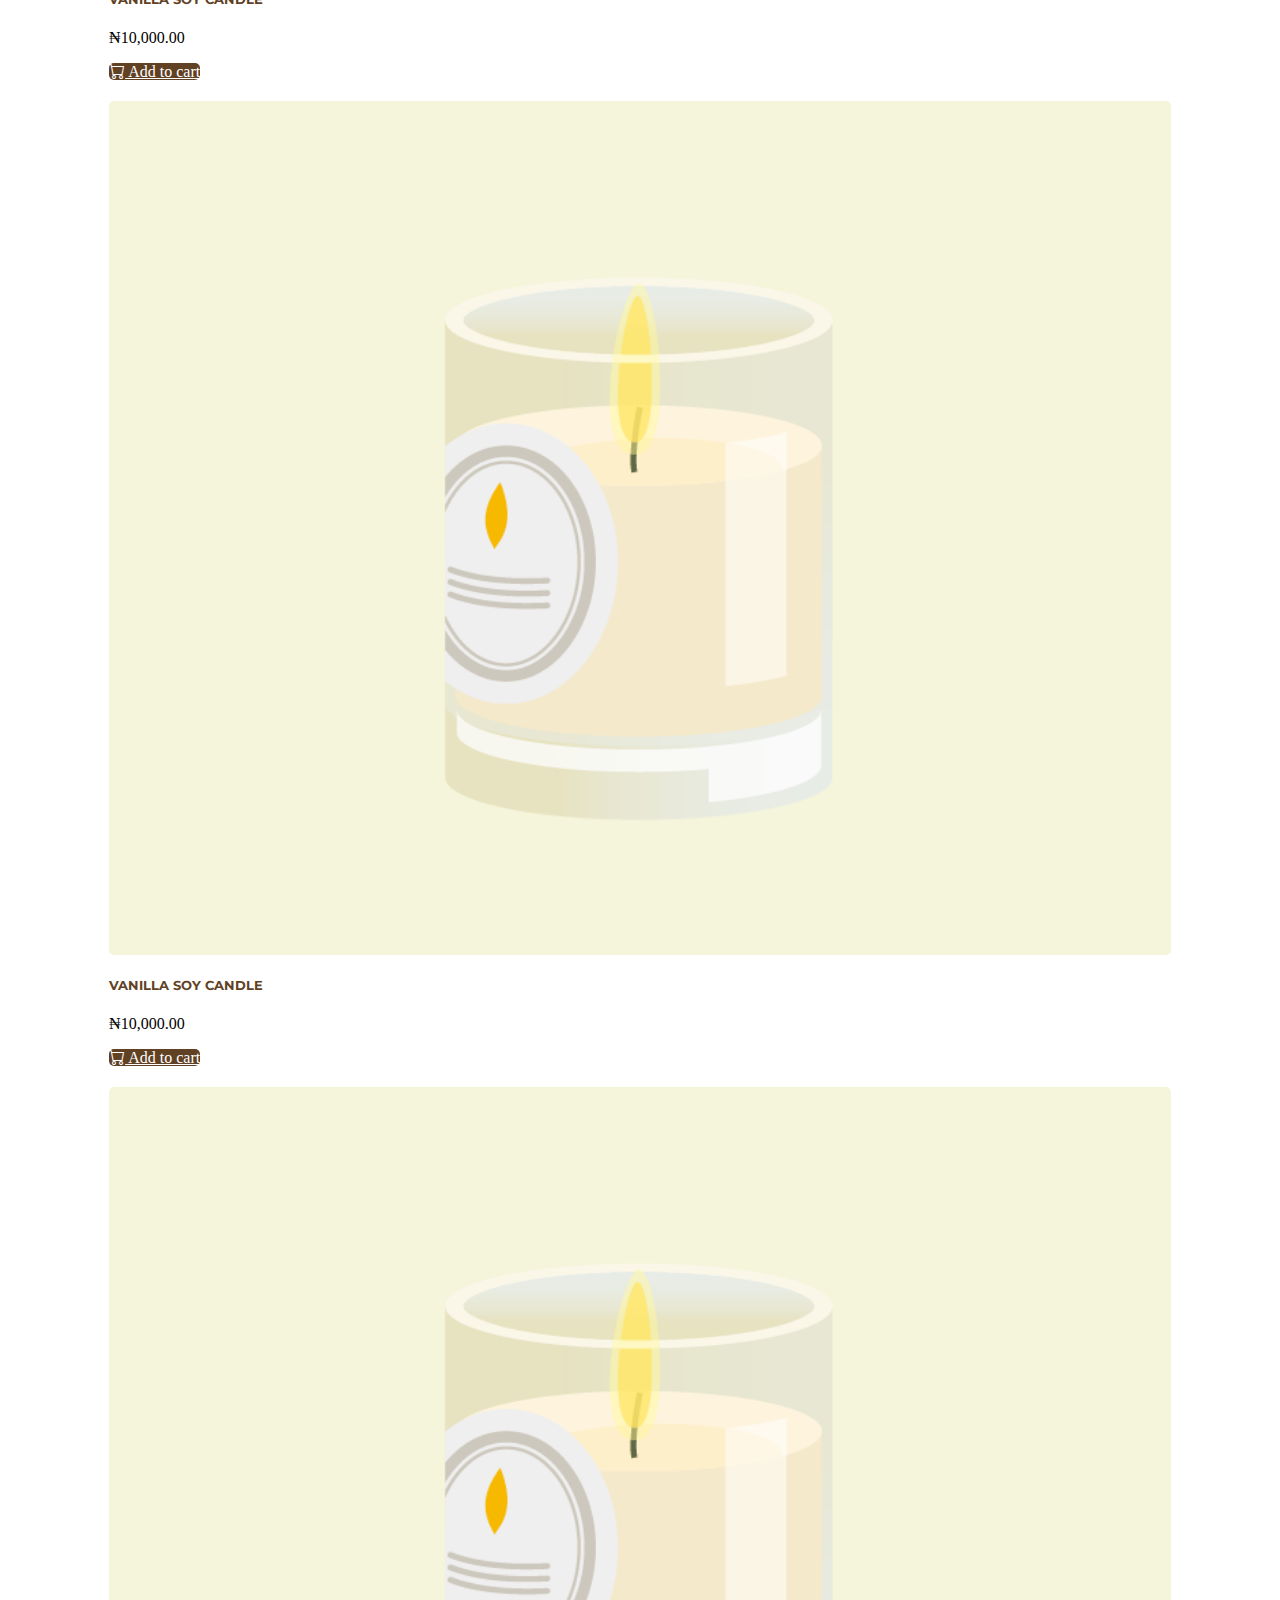
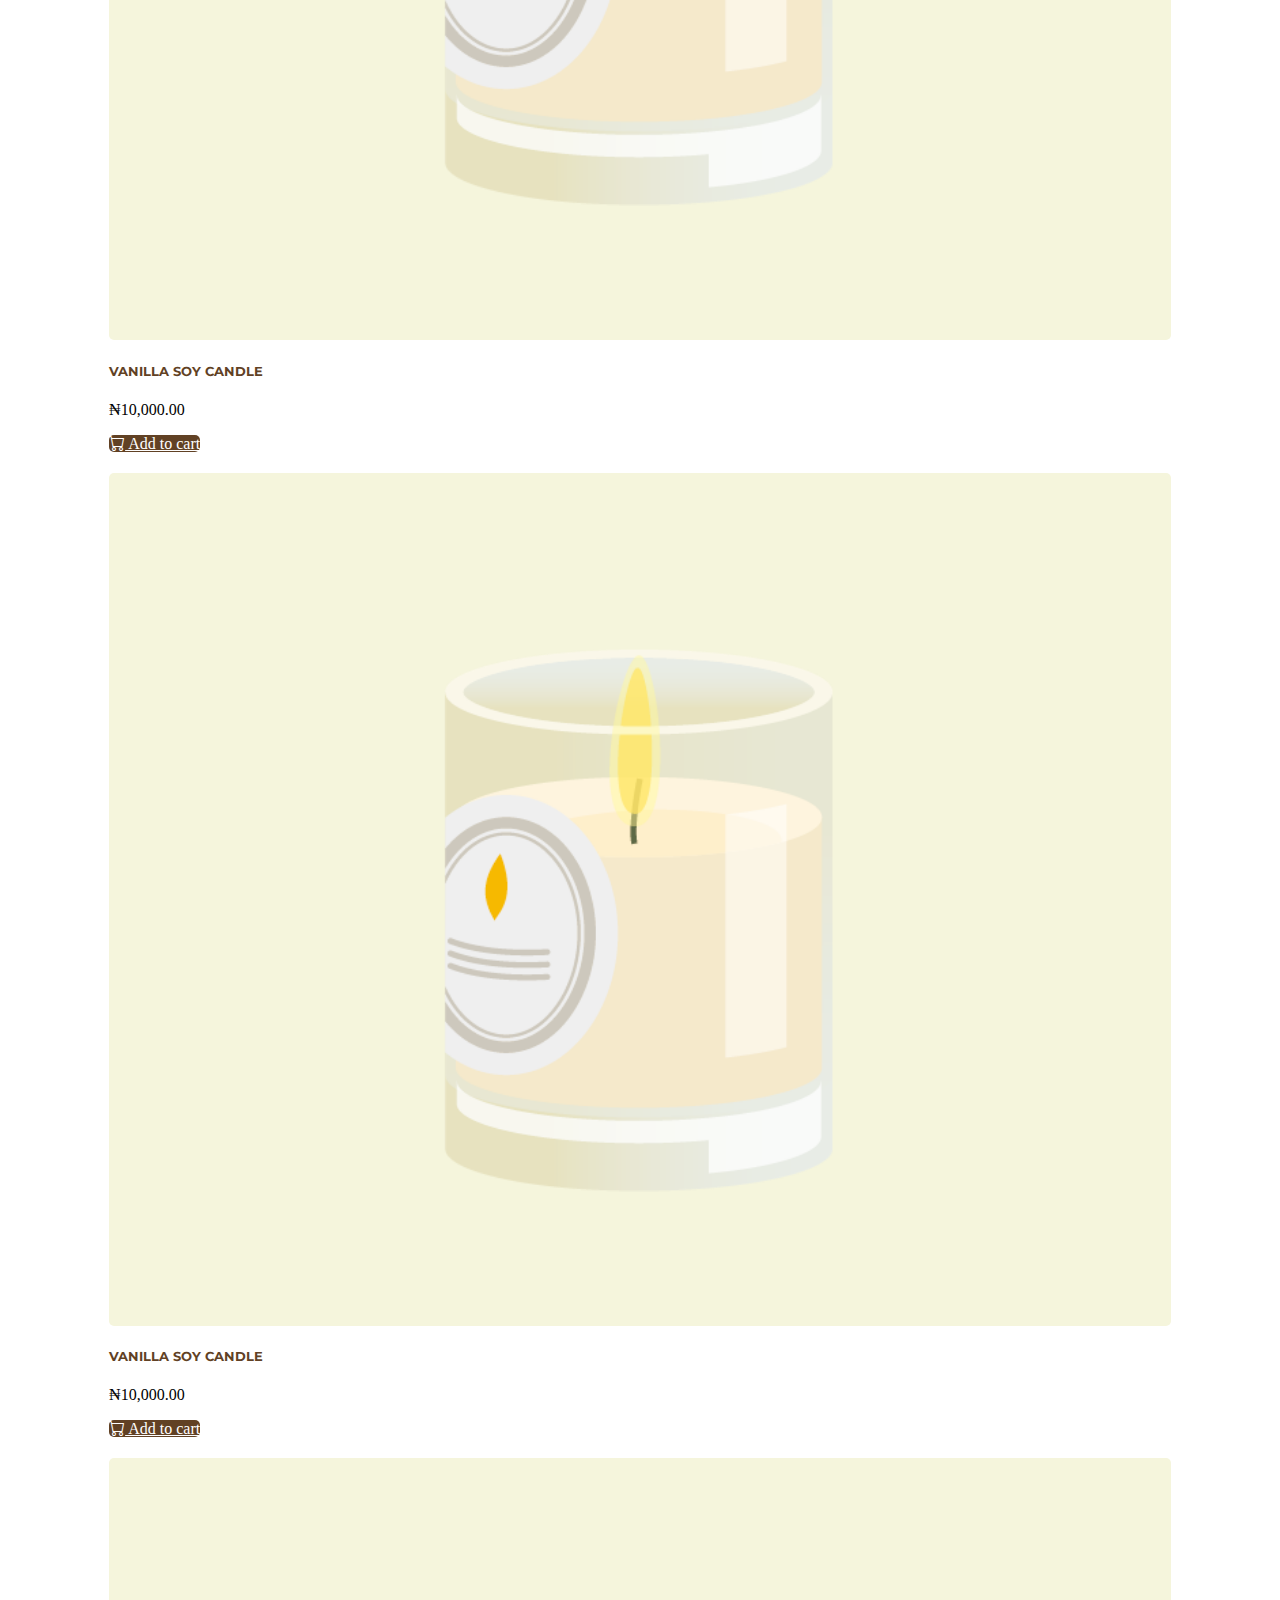
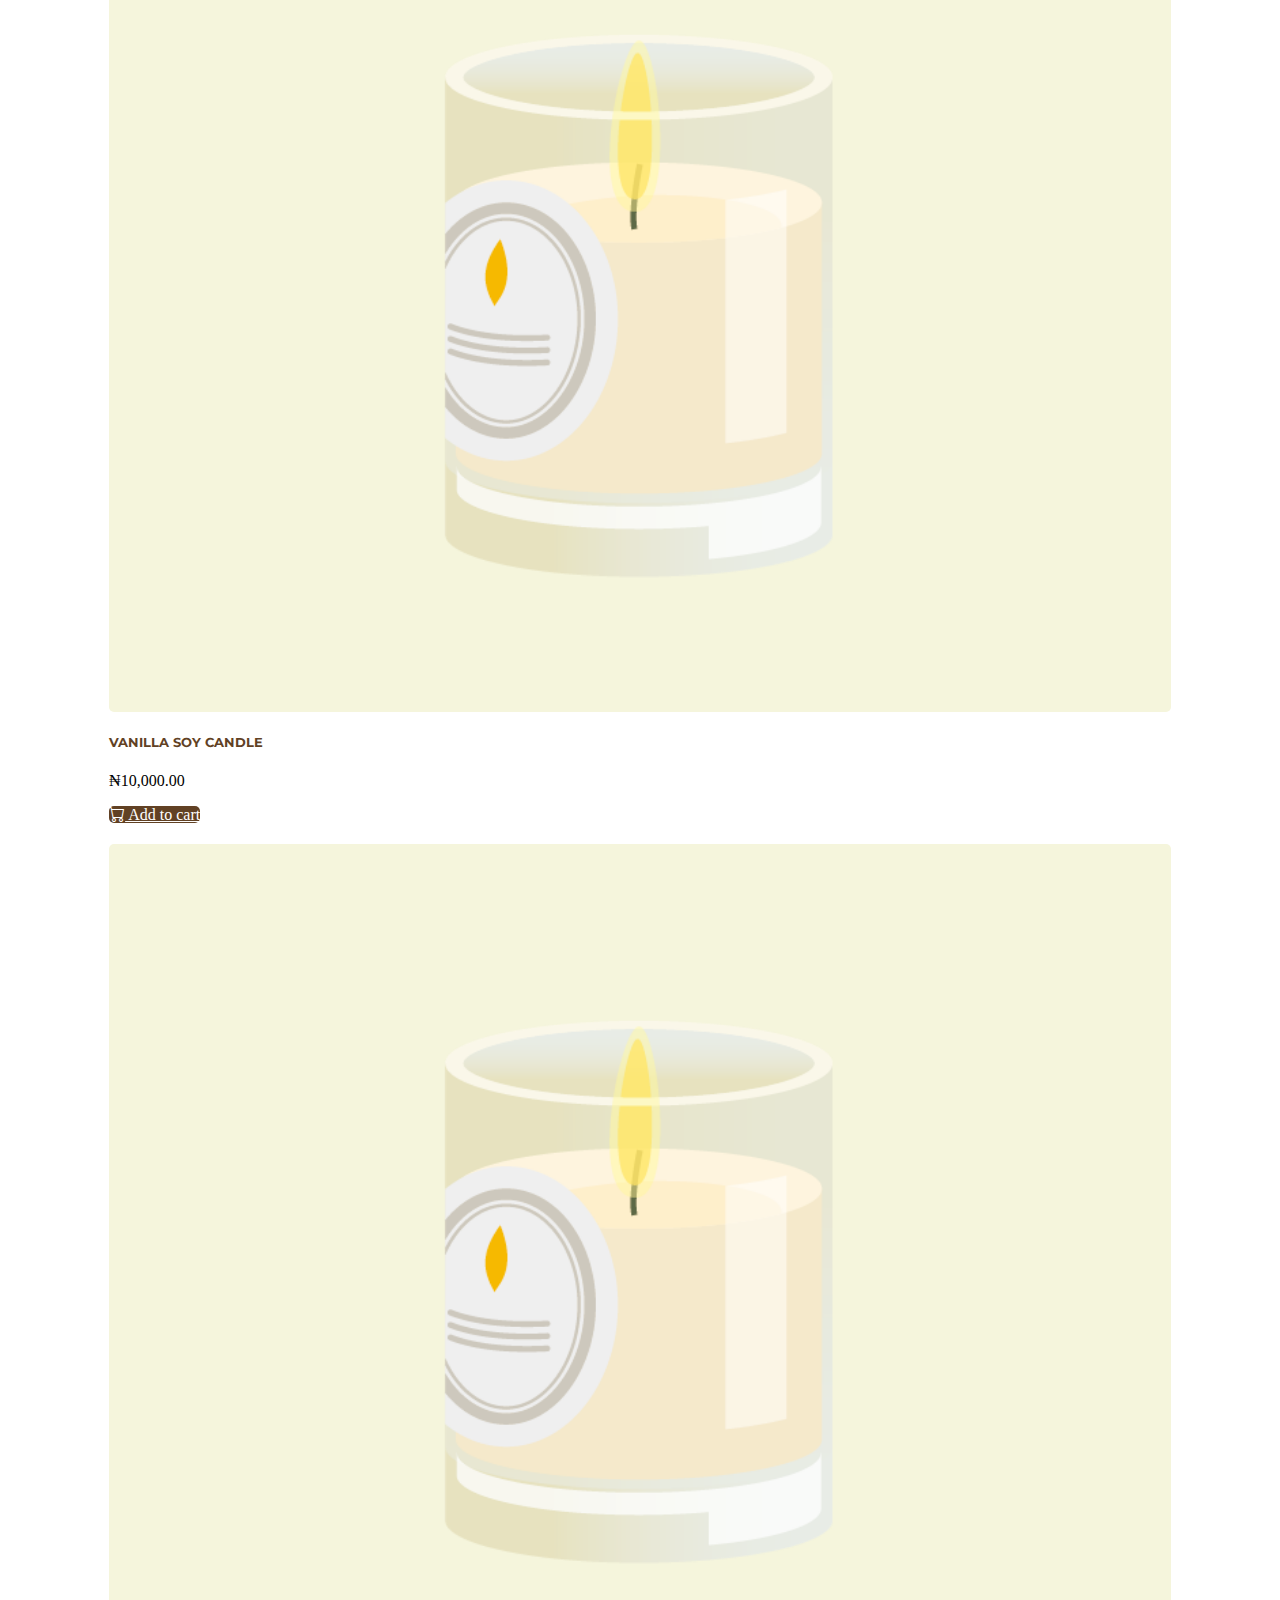
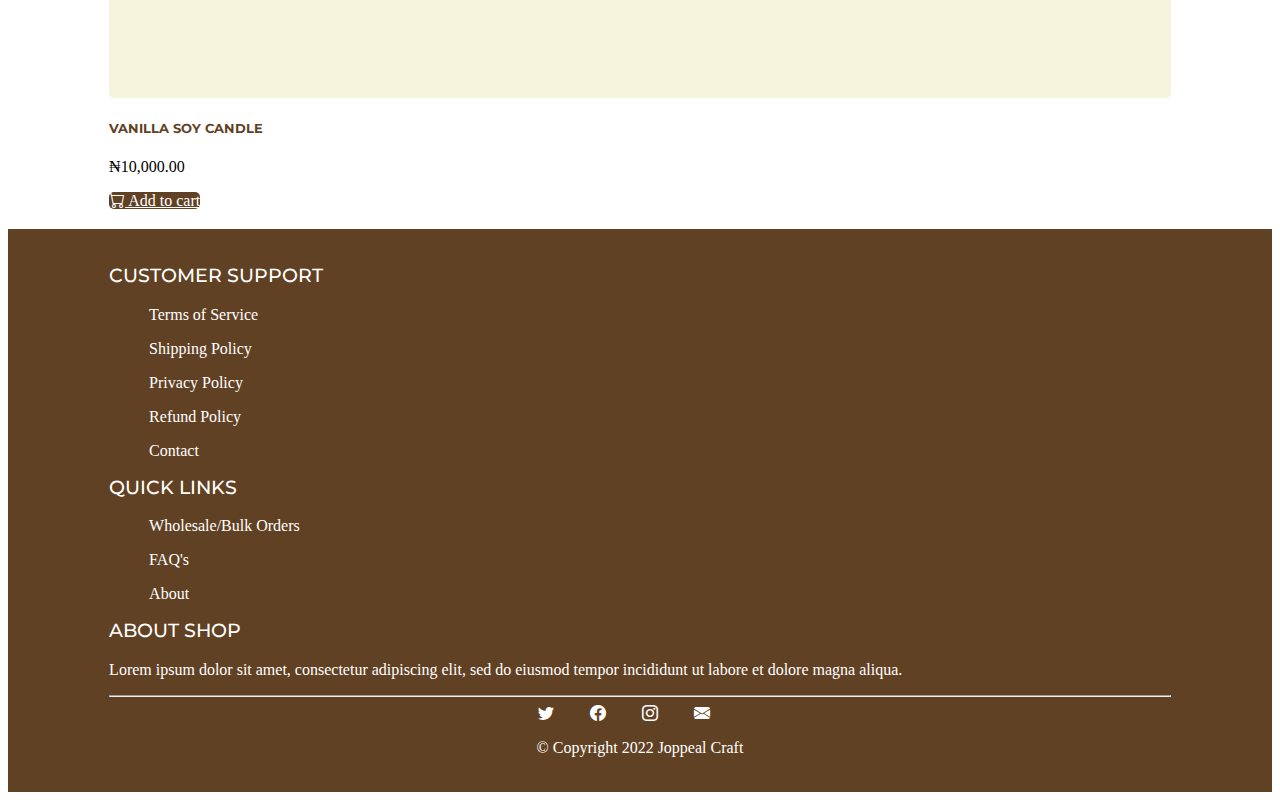
<file: all products.html>
<!DOCTYPE html>
<html lang="en">
  <head>
    <meta charset="UTF-8">
    <meta http-equiv="X-UA-Compatible" content="IE=edge">
    <!-- CSS only -->
    <link rel="stylesheet" href="https://cdn.jsdelivr.net/npm/bootstrap-icons@1.9.1/font/bootstrap-icons.css">
<link href="https://cdn.jsdelivr.net/npm/bootstrap@5.2.2/dist/css/bootstrap.min.css" rel="stylesheet" integrity="sha384-Zenh87qX5JnK2Jl0vWa8Ck2rdkQ2Bzep5IDxbcnCeuOxjzrPF/et3URy9Bv1WTRi" crossorigin="anonymous">
    <link rel="stylesheet" href="css/styles.css">
    <meta name="viewport" content="width=device-width, initial-scale=1.0">
    <title>All Products-Joppeal Craft</title>
    <link rel="preconnect" href="https://fonts.googleapis.com">
<link rel="preconnect" href="https://fonts.gstatic.com" crossorigin>
<link href="https://fonts.googleapis.com/css2?family=Montserrat:wght@100;300;400;500;900&family=Ubuntu:wght@300;400;700&display=swap" rel="stylesheet"> 
<!-- JavaScript Bundle with Popper -->
<script src="https://cdn.jsdelivr.net/npm/bootstrap@5.2.2/dist/js/bootstrap.bundle.min.js" integrity="sha384-OERcA2EqjJCMA+/3y+gxIOqMEjwtxJY7qPCqsdltbNJuaOe923+mo//f6V8Qbsw3" crossorigin="anonymous"></script>
</head>

<body>
    <section id="all-products">
        <div class="container-fluid">
            <nav class="navbar navbar-expand-lg navbar-light">
                <a class="navbar-brand" href="index.html">Joppeal Craft</a>
                <button class="navbar-toggler" type="button" data-bs-toggle="collapse" data-bs-target="#navbarTogglerDemo01" aria-controls="navbarTogglerDemo01" aria-expanded="false" aria-label="Toggle navigation">
                  <span class="navbar-toggler-icon"></span>
                </button>
                <div class="collapse navbar-collapse" id="navbarTogglerDemo01">
                <ul class="navbar-nav ms-auto">
                    <li class="nav-item">
                        <a class="nav-link" href="">Contact</a>
                    </li>
                    <li class="nav-item dropdown">
                        <a class="nav-link dropdown-toggle" href="#" role="button" data-bs-toggle="dropdown" aria-expanded="false">
                          Shop
                        </a>
                        <ul class="dropdown-menu">
                          <li><a class="dropdown-item" href="#shop">Candles</a></li>
                          <li><a class="dropdown-item" href="#">Accessories</a></li>
                        </ul>
                      </li>
                    <li class="nav-item">
                        <a class="nav-link" href="">Shipping</a>
                    </li>
                </ul>
                </div>
            </nav>
            <h2>All Products</h2>
            <div class="row">
              <div class="col-lg-3 col-md-6 col-sm-6 col-xs-6 test">
                <div class="card shop-card">
                  <div class="shop-img-div">
                    <img src="images/Candles.png" class="card-img-top shop-img" alt="...">
                  </div>
                  <div class="card-body">
                    <h5 class="card-title">VANILLA SOY CANDLE</h5>
                    <p class="card-text">₦10,000.00</p>
                    <div class="d-grid gap-2">
                      <a href="#" class="btn btn-lg shop-btn" type="button"><i class="bi bi-cart"></i> Add to cart</a>
                    </div>
                  </div>
                </div>
              </div>
              <div class="col-lg-3 col-md-6 col-sm-6 col-xs-6 test">
                <div class="card shop-card">
                  <div class="shop-img-div">
                    <img src="images/Candles.png" class="card-img-top shop-img" alt="...">
                  </div>
                  <div class="card-body">
                    <h5 class="card-title">VANILLA SOY CANDLE</h5>
                    <p class="card-text">₦10,000.00</p>
                    <div class="d-grid gap-2">
                      <a href="#" class="btn btn-lg shop-btn" type="button"><i class="bi bi-cart"></i> Add to cart</a>
                    </div>
                  </div>
                </div>
              </div>
              <div class="col-lg-3 col-md-6 col-sm-6 col-xs-6 test">
                <div class="card shop-card">
                  <div class="shop-img-div">
                    <img src="images/Candles.png" class="card-img-top shop-img" alt="...">
                  </div>
                  <div class="card-body">
                    <h5 class="card-title">VANILLA SOY CANDLE</h5>
                    <p class="card-text">₦10,000.00</p>
                    <div class="d-grid gap-2">
                      <a href="#" class="btn btn-lg shop-btn" type="button"><i class="bi bi-cart"></i> Add to cart</a>
                    </div>
                  </div>
                </div>
              </div>
              <div class="col-lg-3 col-md-6 col-sm-6 col-xs-6 test">
                <div class="card shop-card">
                  <div class="shop-img-div">
                    <img src="images/Candles.png" class="card-img-top shop-img" alt="...">
                  </div>
                  <div class="card-body">
                    <h5 class="card-title">VANILLA SOY CANDLE</h5>
                    <p class="card-text">₦10,000.00</p>
                    <div class="d-grid gap-2">
                      <a href="#" class="btn btn-lg shop-btn" type="button"><i class="bi bi-cart"></i> Add to cart</a>
                    </div>
                  </div>
                </div>
              </div>
              <div class="col-lg-3 col-md-6 col-sm-6 col-xs-6 test">
                <div class="card shop-card">
                  <div class="shop-img-div">
                    <img src="images/Candles.png" class="card-img-top shop-img" alt="...">
                  </div>
                  <div class="card-body">
                    <h5 class="card-title">VANILLA SOY CANDLE</h5>
                    <p class="card-text">₦10,000.00</p>
                    <div class="d-grid gap-2">
                      <a href="#" class="btn btn-lg shop-btn" type="button"><i class="bi bi-cart"></i> Add to cart</a>
                    </div>
                  </div>
                </div>
              </div>
              <div class="col-lg-3 col-md-6 col-sm-6 col-xs-6 test">
                <div class="card shop-card">
                  <div class="shop-img-div">
                    <img src="images/Candles.png" class="card-img-top shop-img" alt="...">
                  </div>
                  <div class="card-body">
                    <h5 class="card-title">VANILLA SOY CANDLE</h5>
                    <p class="card-text">₦10,000.00</p>
                    <div class="d-grid gap-2">
                      <a href="#" class="btn btn-lg shop-btn" type="button"><i class="bi bi-cart"></i> Add to cart</a>
                    </div>
                  </div>
                </div>
              </div>
              <div class="col-lg-3 col-md-6 col-sm-6 col-xs-6 test">
                <div class="card shop-card">
                  <div class="shop-img-div">
                    <img src="images/Candles.png" class="card-img-top shop-img" alt="...">
                  </div>
                  <div class="card-body">
                    <h5 class="card-title">VANILLA SOY CANDLE</h5>
                    <p class="card-text">₦10,000.00</p>
                    <div class="d-grid gap-2">
                      <a href="#" class="btn btn-lg shop-btn" type="button"><i class="bi bi-cart"></i> Add to cart</a>
                    </div>
                  </div>
                </div>
              </div>
              <div class="col-lg-3 col-md-6 col-sm-6 col-xs-6 test">
                <div class="card shop-card">
                  <div class="shop-img-div">
                    <img src="images/Candles.png" class="card-img-top shop-img" alt="...">
                  </div>
                  <div class="card-body">
                    <h5 class="card-title">VANILLA SOY CANDLE</h5>
                    <p class="card-text">₦10,000.00</p>
                    <div class="d-grid gap-2">
                      <a href="#" class="btn btn-lg shop-btn" type="button"><i class="bi bi-cart"></i> Add to cart</a>
                    </div>
                  </div>
                </div>
              </div>

            </div>
        </div>

    </section>
    
    <section id="footer">
        <div class="container-fluid">
          <div class="row">
            <div class="col-lg-4 col-md-6 col-sm-6 col-xs-6">
              <h3 class="footer-heading">CUSTOMER SUPPORT</h3>
              <ul>
                <li>Terms of Service</li>
                <li>Shipping Policy</li>
                <li>Privacy Policy</li>
                <li>Refund Policy</li>
                <li>Contact</li>
              </ul>
            </div>
            <div class="col-lg-4 col-md-6 col-sm-6 col-xs-6">
              <h3 class="footer-heading">QUICK LINKS</h3>
              <ul>
                <li>Wholesale/Bulk Orders</li>
                <li>FAQ's</li>
                <li>About</li>
              </ul>
            </div>
            <div class="col-lg-4 col-md-6 col-sm-6 col-xs-6">
              <h3 class="footer-heading">ABOUT SHOP</h3>
              <p>Lorem ipsum dolor sit amet, consectetur adipiscing elit, sed do eiusmod tempor incididunt ut labore et dolore magna aliqua.</p>
            </div>
          </div>
          <hr>
          <div class="footer-div">
            <div>
              <a class="footer-link" href="https://twitter.com/"><i class="bi bi-twitter footer-bi"></i></a>
              <a class="footer-link" href="https://www.facebook.com/"><i class="bi bi-facebook footer-bi"></i></a>
              <a class="footer-link" href="https://www.instagram.com/"><i class="bi bi-instagram footer-bi"></i></a>
              <a class="footer-link" href="mailto:theoidehen@gmail.com"><i class="bi bi-envelope-fill footer-bi"></i></a>
            </div>
            <div>
              <p class="c-22">© Copyright 2022 Joppeal Craft</p>
            </div>
          </div>       
        </div>
     
      </section>
</body>
</file>
<file: css/styles.css>
body{
    background-color: #FFFFFF;
    text-align: left;
}

h1, h2, h3, h4, h5, h6{
    font-family: 'Montserrat', sans-serif;
    font-weight: bold;
    color: #614124;
}

.big-heading{
    line-height: 1.5;

}

.product-btn{
    background-color: #614124;
}

.product-btn:hover{
    background-color: #FFFFFF;
    color: #614124;
}
.heading-div{
    text-align: left;
}
.navbar{
    padding-bottom: 2rem;
    background-color: #FFFFFF;
}

.navbar-brand{
    color: #614124;
    font-weight: bold;
    font-family: 'Ubuntu', sans-serif;
}

.nav-link{
    color: #614124;
    font-family: 'Ubuntu', sans-serif;
}

.dropdown-menu{
    background-color: #FFFFFF;
}

.dropdown-item{
    color: #614124;
}

.container-fluid{
    padding: 1.5% 8%;
}

.image-div{
    text-align: center;
}

.car-div{
    width: 60%;
    margin-left: 200px;
}
.car-image{
    width: 20%;
    border-radius: 20px;
    margin: 1px;
    height: 50%;
}

/*shop*/
.shop-btn{
   background-color: #614124;
   color: #FFFFFF;
   border-radius: 5px;
}
.shop-card{
    border-color: #FFFFFF;
    border-radius: 5px;
    background-color: #FFFFFF;
    margin-top: 20px;
}
.shop-img-div{
    background-color: beige;
    border-radius: 5px;
    text-align: center;
}

.shop-img{
    width: 80%;
}

.shop-row{
    margin-top: 30px;
}

/*Footer*/
#footer{
    background-color: #614124;
    color: #FFFFFF;
}

.footer-heading{
    color: #FFFFFF;
    font-weight: 500;
    margin-top: 1rem;
}

ul{
    list-style: none;
}

li{
    margin-top: 1rem;
}

.footer-div{
    text-align: center;
    margin-bottom: 0;
}

.footer-link{
    color: #FFFFFF;
    margin-right: 2rem;
}

.c-22{
    margin-top: 1rem;
}
</file>
